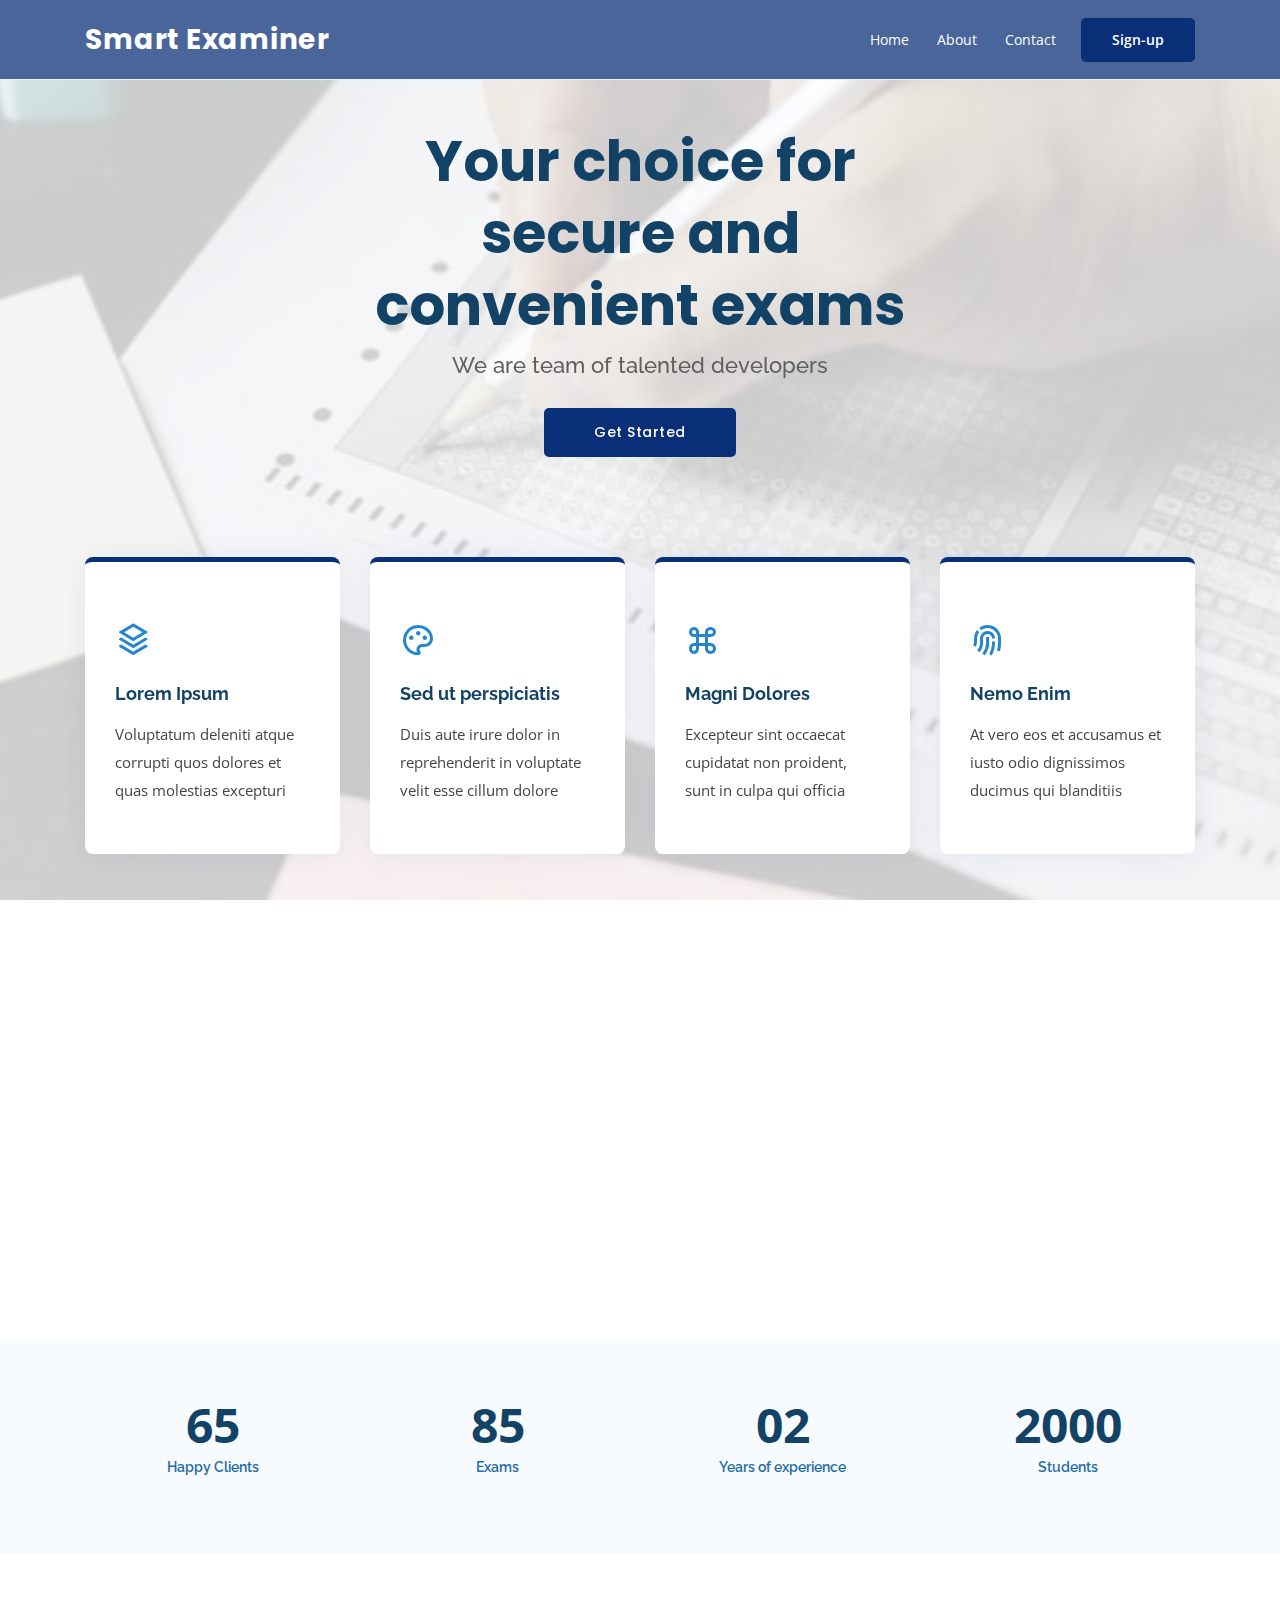
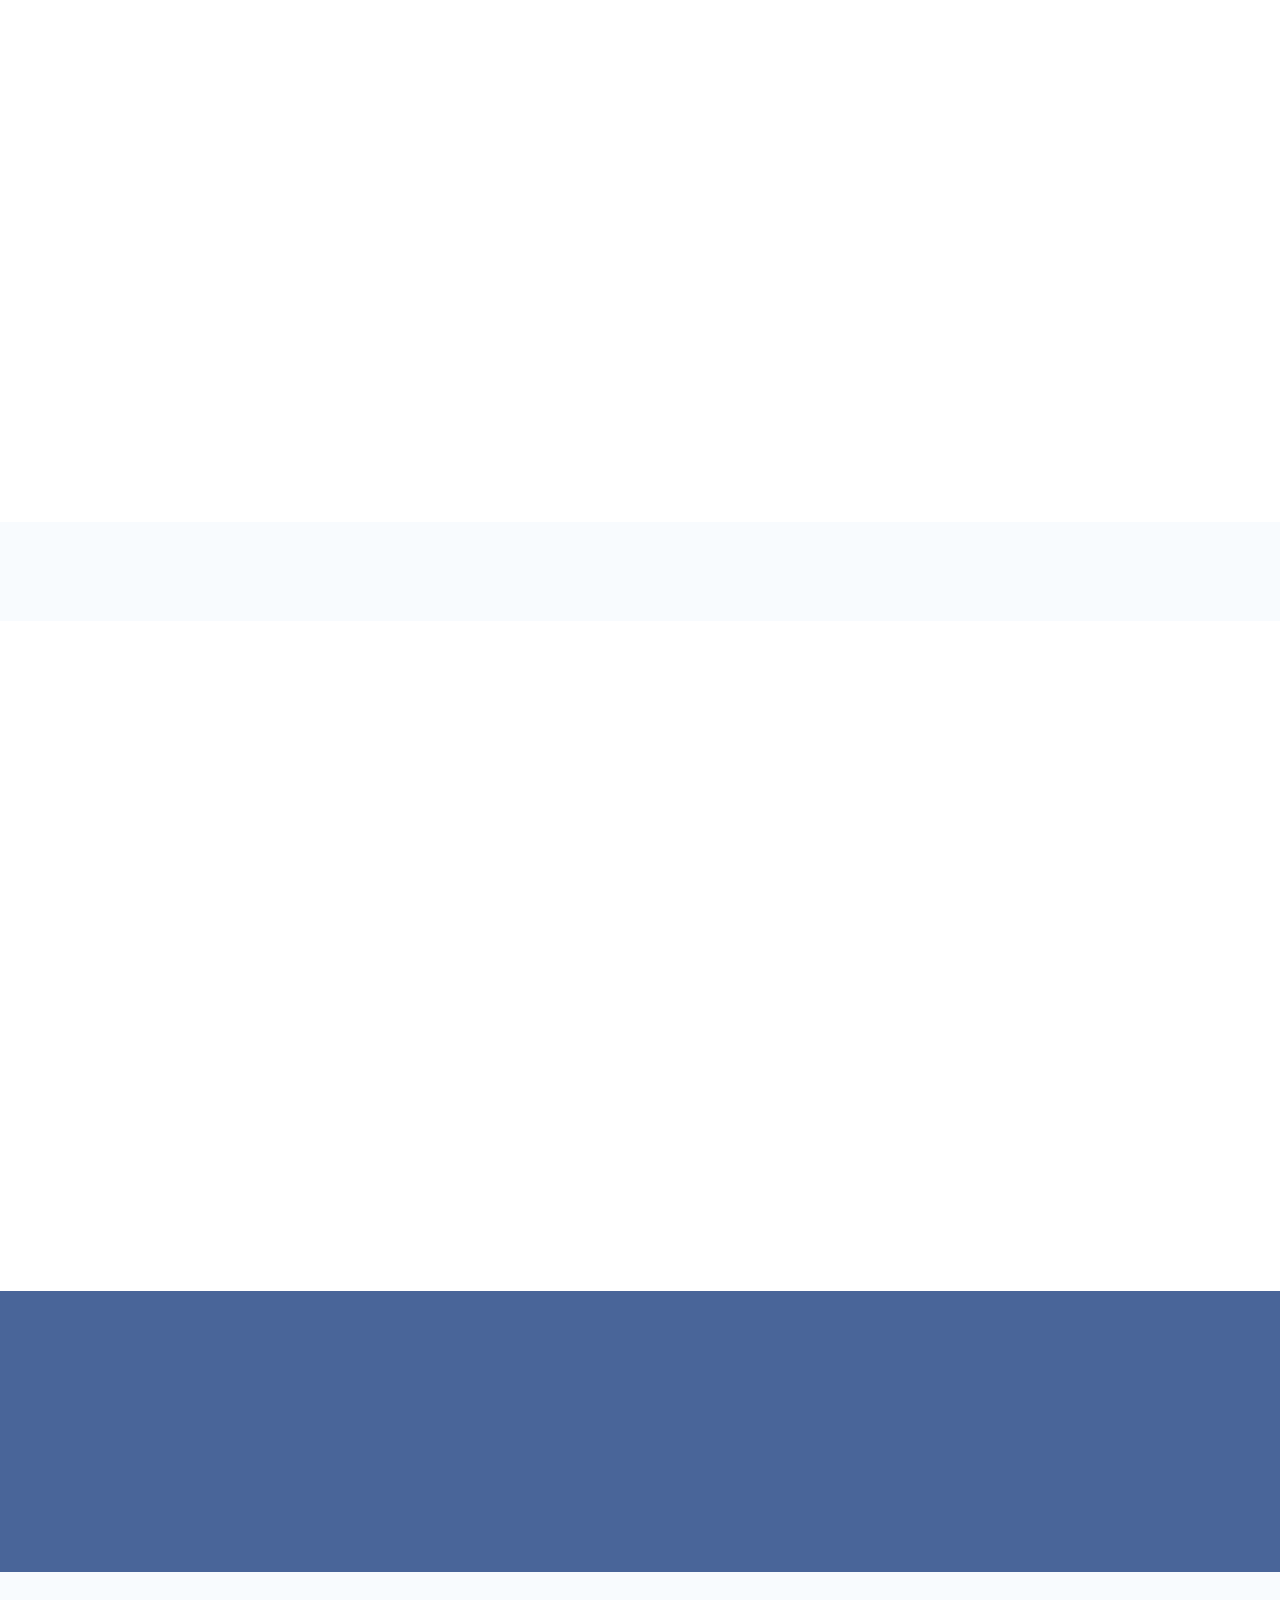
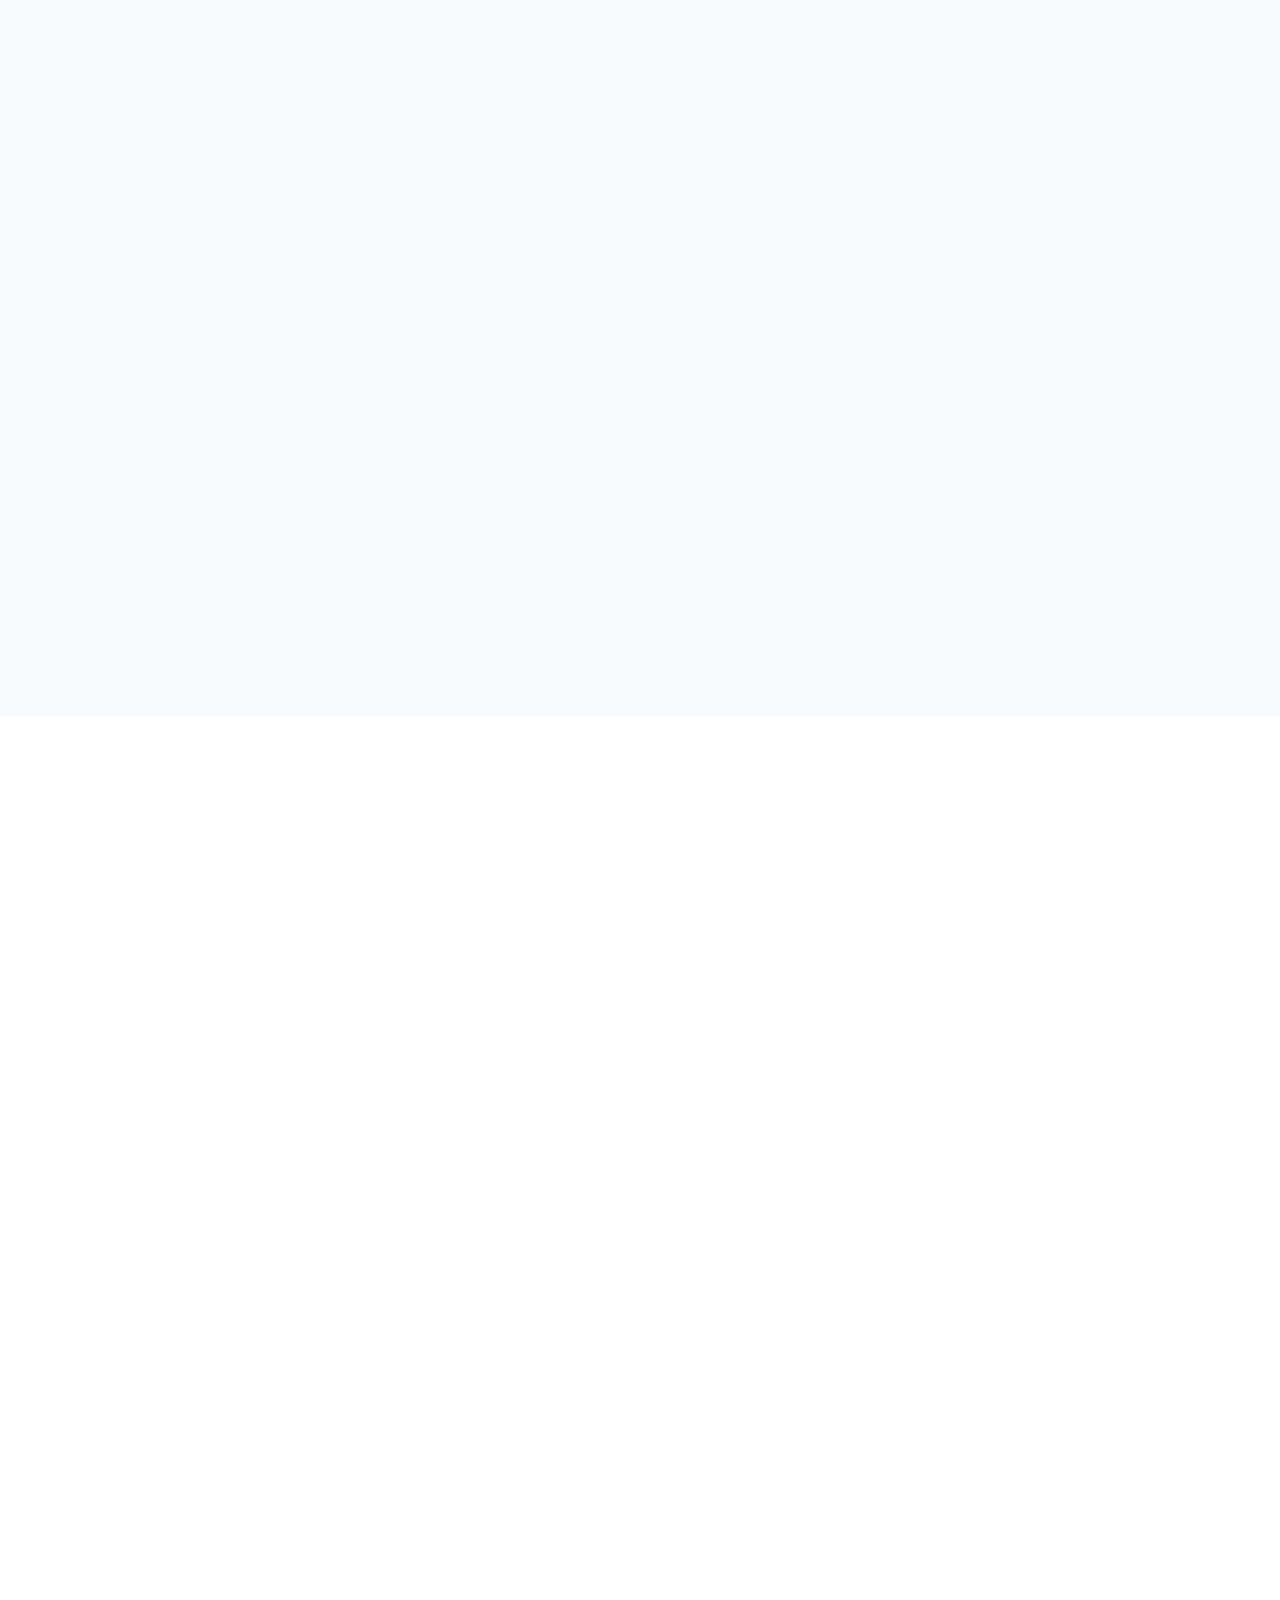
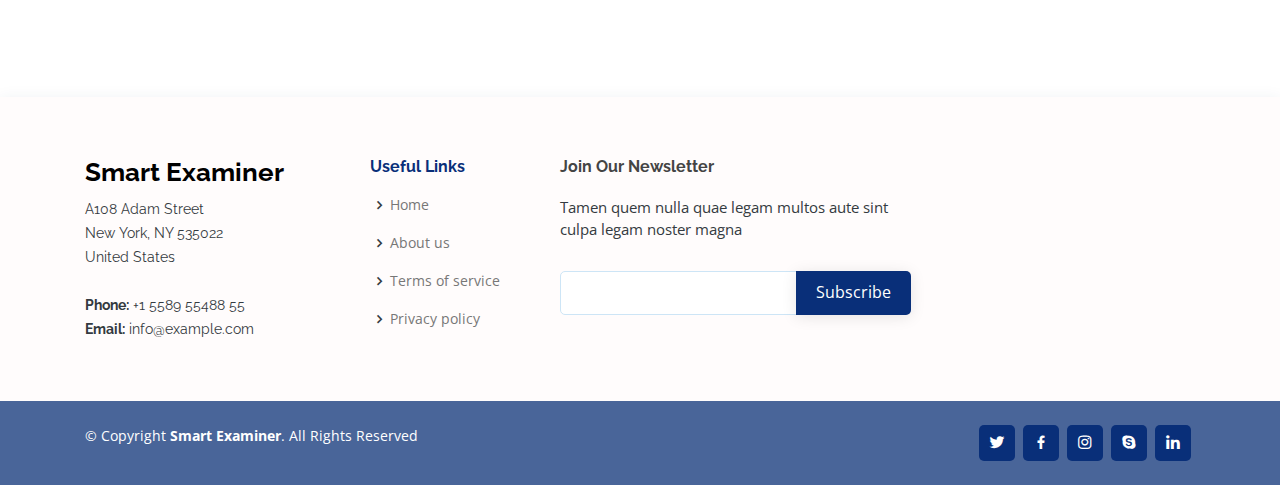
<file: index.html>
<!DOCTYPE html>
<html lang="en">

<head>
    <meta charset="utf-8">
    <meta content="width=device-width, initial-scale=1.0" name="viewport">

    <title class=""> Smart Examiner </title>
    <meta content="" name="description">
    <meta content="" name="keywords">

    <!-- Favicons -->
    <link href="assets/img/favicon.png" rel="icon">
    <link href="assets/img/apple-touch-icon.png" rel="apple-touch-icon">

    <!-- Google Fonts -->
    <link href="https://fonts.googleapis.com/css?family=Open+Sans:300,300i,400,400i,600,600i,700,700i|Raleway:300,300i,400,400i,500,500i,600,600i,700,700i|Poppins:300,300i,400,400i,500,500i,600,600i,700,700i" rel="stylesheet">

    <!-- Vendor CSS Files -->
    <link href="assets/vendor/bootstrap/css/bootstrap.min.css" rel="stylesheet">
    <link href="assets/vendor/icofont/icofont.min.css" rel="stylesheet">
    <link href="assets/vendor/boxicons/css/boxicons.min.css" rel="stylesheet">
    <link href="assets/vendor/remixicon/remixicon.css" rel="stylesheet">
    <link href="assets/vendor/venobox/venobox.css" rel="stylesheet">
    <link href="assets/vendor/owl.carousel/assets/owl.carousel.min.css" rel="stylesheet">
    <link href="assets/vendor/aos/aos.css" rel="stylesheet">

    <!-- Template Main CSS File -->
    <link href="assets/css/style.css" rel="stylesheet">

    <!-- =======================================================
  * Template Name: OnePage - v2.2.2
  * Template URL: https://bootstrapmade.com/onepage-multipurpose-bootstrap-template/
  * Author: BootstrapMade.com
  * License: https://bootstrapmade.com/license/
  ======================================================== -->
</head>

<body>

    <!-- ======= Header ======= -->
    <header id="header" class="fixed-top">
        <div class="container d-flex align-items-center">

            <h1 class="logo mr-auto font-weight-bold"><a style="color: #fff;" href="index.html">Smart Examiner</a></h1>
            <!-- Uncomment below if you prefer to use an image logo -->
            <!-- <a href="index.html" class="logo mr-auto"><img src="assets/img/logo.png" alt="" class="img-fluid"></a>-->

            <nav class="nav-menu d-none d-lg-block">
                <ul>
                    <li class="active"><a class="text-white" href="index.html">Home</a></li>
                    <li><a class="text-white" href="#about">About</a></li>

                    <li><a class="text-white" href="#contact">Contact</a></li>

                </ul>
            </nav>
            <!-- .nav-menu -->

            <button class="btn get-started-btn scrollto">Sign-up</button>

        </div>
    </header>
    <!-- End Header -->


    <!-- ======= Hero Section ======= -->
    <section id="hero" class="d-flex align-items-center">
        <div class="container position-relative" data-aos="fade-up" data-aos-delay="100">
            <div class="row justify-content-center">
                <div class="col-xl-7 col-lg-9 text-center">
                    <h1>Your choice for secure and convenient exams</h1>
                    <h2>We are team of talented developers</h2>
                </div>
            </div>
            <div class="text-center">
                <!-- <a href="#about" class="btn-get-started scrollto">Get Started</a> -->
                <a href="#about" class="btn-get-started scrollto">Get Started</a>

            </div>

            <div class="row icon-boxes">
                <div class="col-md-6 col-lg-3 d-flex align-items-stretch mb-5 mb-lg-0" data-aos="zoom-in" data-aos-delay="200">
                    <div class="icon-box" style="border-top: 5px solid #092f79;">
                        <div class="icon"><i class="ri-stack-line"></i></div>
                        <h4 class="title"><a href="">Lorem Ipsum</a></h4>
                        <p class="description">Voluptatum deleniti atque corrupti quos dolores et quas molestias excepturi</p>
                    </div>
                </div>

                <div class="col-md-6 col-lg-3 d-flex align-items-stretch mb-5 mb-lg-0" data-aos="zoom-in" data-aos-delay="300">
                    <div class="icon-box" style="border-top: 5px solid #092f79;">

                        <div class="icon"><i class="ri-palette-line"></i></div>
                        <h4 class="title"><a href="">Sed ut perspiciatis</a></h4>
                        <p class="description">Duis aute irure dolor in reprehenderit in voluptate velit esse cillum dolore</p>
                    </div>
                </div>

                <div class="col-md-6 col-lg-3 d-flex align-items-stretch mb-5 mb-lg-0" data-aos="zoom-in" data-aos-delay="400">
                    <div class="icon-box" style="border-top: 5px solid #092f79;">

                        <div class="icon"><i class="ri-command-line"></i></div>
                        <h4 class="title"><a href="">Magni Dolores</a></h4>
                        <p class="description">Excepteur sint occaecat cupidatat non proident, sunt in culpa qui officia</p>
                    </div>
                </div>

                <div class="col-md-6 col-lg-3 d-flex align-items-stretch mb-5 mb-lg-0" data-aos="zoom-in" data-aos-delay="500">
                    <div class="icon-box" style="border-top: 5px solid #092f79;">

                        <div class="icon"><i class="ri-fingerprint-line"></i></div>
                        <h4 class="title"><a href="">Nemo Enim</a></h4>
                        <p class="description">At vero eos et accusamus et iusto odio dignissimos ducimus qui blanditiis</p>
                    </div>
                </div>

            </div>
        </div>
    </section>
    <!-- End Hero -->


    <!-- Slider Start  -->
    <!-- <div id="carouselExampleControls" class="carousel slide" data-ride="carousel">
        <div class="carousel-inner">
            <div class="carousel-item active">
                <img class="d-block w-100" style="height: 40vh;" src="assets/img/exam2.jpg" alt="First slide">
            </div>
            <div class="carousel-item">
                <img class="d-block w-100" src="assets/img/exam3.jpg" alt="Second slide">
            </div>
            <div class="carousel-item">
                <img class="d-block w-100" src="assets/img/exam04.jpg" alt="Third slide">
            </div>
        </div>
        <a class="carousel-control-prev" href="#carouselExampleControls" role="button" data-slide="prev">
            <span class="carousel-control-prev-icon" aria-hidden="true"></span>
            <span class="sr-only">Previous</span>
        </a>
        <a class="carousel-control-next" href="#carouselExampleControls" role="button" data-slide="next">
            <span class="carousel-control-next-icon" aria-hidden="true"></span>
            <span class="sr-only">Next</span>
        </a>
    </div> -->
    <!-- Slider Close -->

    <main id="main">

        <!-- ======= About Section ======= -->
        <section id="about" class="about">
            <div class="container" data-aos="fade-up">

                <div class="section-title">
                    <h2>About Us</h2>
                    <p>Magnam dolores commodi suscipit. Necessitatibus eius consequatur ex aliquid fuga eum quidem. </p>
                </div>

                <div class="row content">
                    <div class="col-lg-6">
                        <p>
                            Lorem ipsum dolor sit amet, consectetur adipiscing elit, sed do eiusmod tempor incididunt ut labore et dolore magna aliqua.
                        </p>
                        <ul>
                            <li><i class="ri-check-double-line"></i> Ullamco laboris nisi ut aliquip ex ea commodo consequat</li>
                            <li><i class="ri-check-double-line"></i> Duis aute irure dolor in reprehenderit in voluptate velit</li>
                            <li><i class="ri-check-double-line"></i> Ullamco laboris nisi ut aliquip ex ea commodo consequat</li>
                        </ul>
                    </div>
                    <div class="col-lg-6 pt-4 pt-lg-0">
                        <p>
                            Ullamco laboris nisi ut aliquip ex ea commodo consequat. Duis aute irure dolor in reprehenderit in voluptate velit esse cillum dolore eu fugiat nulla pariatur. Excepteur sint occaecat cupidatat non proident, sunt in culpa qui officia deserunt mollit anim
                            id est laborum.
                        </p>
                        <a href="#" class="btn-learn-more">Learn More</a>
                    </div>
                </div>

            </div>
        </section>
        <!-- End About Section -->

        <!-- ======= Counts Section ======= -->
        <section id="counts" class="counts section-bg">
            <div class="container">

                <div class="row justify-content-end">

                    <div class="col-lg-3 col-md-5 col-6 d-md-flex align-items-md-stretch">
                        <div class="count-box">
                            <span data-toggle="counter-up">65</span>
                            <p>Happy Clients</p>
                        </div>
                    </div>

                    <div class="col-lg-3 col-md-5 col-6 d-md-flex align-items-md-stretch">
                        <div class="count-box">
                            <span data-toggle="counter-up">85</span>
                            <p>Exams</p>
                        </div>
                    </div>

                    <div class="col-lg-3 col-md-5 col-6 d-md-flex align-items-md-stretch">
                        <div class="count-box">
                            <span data-toggle="counter-up">02</span>
                            <p>Years of experience</p>
                        </div>
                    </div>

                    <div class="col-lg-3 col-md-5 col-6 d-md-flex align-items-md-stretch">
                        <div class="count-box">
                            <span data-toggle="counter-up">2000</span>
                            <p>Students</p>
                        </div>
                    </div>

                </div>

            </div>
        </section>
        <!-- End Counts Section -->

        <!-- ======= About Video Section ======= -->
        <section id="about-video" class="about-video">
            <div class="container" data-aos="fade-up">

                <div class="row">

                    <div class="col-lg-6 video-box align-self-baseline" data-aos="fade-right" data-aos-delay="100">
                        <img src="assets/img/about-video.jpg" class="img-fluid" alt="">
                        <a href="https://www.youtube.com/watch?v=jDDaplaOz7Q" class="venobox play-btn mb-4" data-vbtype="video" data-autoplay="true"></a>
                    </div>

                    <div class="col-lg-6 pt-3 pt-lg-0 content" data-aos="fade-left" data-aos-delay="100">
                        <h3>Voluptatem dignissimos provident quasi corporis voluptates sit assumenda.</h3>
                        <p class="font-italic">
                            Lorem ipsum dolor sit amet, consectetur adipiscing elit, sed do eiusmod tempor incididunt ut labore et dolore magna aliqua.
                        </p>
                        <ul>
                            <li><i class="bx bx-check-double"></i> Ullamco laboris nisi ut aliquip ex ea commodo consequat.</li>
                            <li><i class="bx bx-check-double"></i> Duis aute irure dolor in reprehenderit in voluptate velit.</li>
                            <li><i class="bx bx-check-double"></i> Voluptate repellendus pariatur reprehenderit corporis sint.</li>
                            <li><i class="bx bx-check-double"></i> Ullamco laboris nisi ut aliquip ex ea commodo consequat. Duis aute irure dolor in reprehenderit in voluptate trideta storacalaperda mastiro dolore eu fugiat nulla pariatur.</li>
                        </ul>
                        <p>
                            Ullamco laboris nisi ut aliquip ex ea commodo consequat. Duis aute irure dolor in reprehenderit in voluptate velit esse cillum dolore eu fugiat nulla pariatur. Excepteur sint occaecat cupidatat non proident, sunt in culpa qui officia deserunt mollit anim
                            id est laborum
                        </p>
                    </div>

                </div>

            </div>
        </section>
        <!-- End About Video Section -->

        <!-- ======= Clients Section ======= -->
        <section id="clients" class="clients section-bg">
            <div class="container">

                <div class="row">

                    <div class="col-lg-2 col-md-4 col-6 d-flex align-items-center justify-content-center" data-aos="zoom-in">
                        <img src="assets/img/clients/client-1.png" class="img-fluid" alt="">
                    </div>

                    <div class="col-lg-2 col-md-4 col-6 d-flex align-items-center justify-content-center" data-aos="zoom-in">
                        <img src="assets/img/clients/client-2.png" class="img-fluid" alt="">
                    </div>

                    <div class="col-lg-2 col-md-4 col-6 d-flex align-items-center justify-content-center" data-aos="zoom-in">
                        <img src="assets/img/clients/client-3.png" class="img-fluid" alt="">
                    </div>

                    <div class="col-lg-2 col-md-4 col-6 d-flex align-items-center justify-content-center" data-aos="zoom-in">
                        <img src="assets/img/clients/client-4.png" class="img-fluid" alt="">
                    </div>

                    <div class="col-lg-2 col-md-4 col-6 d-flex align-items-center justify-content-center" data-aos="zoom-in">
                        <img src="assets/img/clients/client-5.png" class="img-fluid" alt="">
                    </div>

                    <div class="col-lg-2 col-md-4 col-6 d-flex align-items-center justify-content-center" data-aos="zoom-in">
                        <img src="assets/img/clients/client-6.png" class="img-fluid" alt="">
                    </div>

                </div>

            </div>
        </section>
        <!-- End Clients Section -->

        <!-- ======= Testimonials Section ======= -->
        <section id="testimonials" class="testimonials">
            <div class="container" data-aos="fade-up">

                <div class="section-title">
                    <h2>Testimonials</h2>
                    <p>Magnam dolores commodi suscipit. Necessitatibus eius consequatur ex aliquid fuga eum quidem. Sit sint consectetur velit. Quisquam quos quisquam cupiditate. Et nemo qui impedit suscipit alias ea. Quia fugiat sit in iste officiis commodi
                        quidem hic quas.</p>
                </div>

                <div class="owl-carousel testimonials-carousel">

                    <div class="testimonial-item">
                        <p>
                            <i class="bx bxs-quote-alt-left quote-icon-left"></i> Proin iaculis purus consequat sem cure digni ssim donec porttitora entum suscipit rhoncus. Accusantium quam, ultricies eget id, aliquam eget nibh et. Maecen aliquam, risus
                            at semper.
                            <i class="bx bxs-quote-alt-right quote-icon-right"></i>
                        </p>
                        <img src="assets/img/testimonials/testimonials-1.jpg" class="testimonial-img" alt="">
                        <h3>Saul Goodman</h3>
                        <h4>Ceo &amp; Founder</h4>
                    </div>

                    <div class="testimonial-item">
                        <p>
                            <i class="bx bxs-quote-alt-left quote-icon-left"></i> Export tempor illum tamen malis malis eram quae irure esse labore quem cillum quid cillum eram malis quorum velit fore eram velit sunt aliqua noster fugiat irure amet legam
                            anim culpa.
                            <i class="bx bxs-quote-alt-right quote-icon-right"></i>
                        </p>
                        <img src="assets/img/testimonials/testimonials-2.jpg" class="testimonial-img" alt="">
                        <h3>Sara Wilsson</h3>
                        <h4>Designer</h4>
                    </div>

                    <div class="testimonial-item">
                        <p>
                            <i class="bx bxs-quote-alt-left quote-icon-left"></i> Enim nisi quem export duis labore cillum quae magna enim sint quorum nulla quem veniam duis minim tempor labore quem eram duis noster aute amet eram fore quis sint minim.
                            <i class="bx bxs-quote-alt-right quote-icon-right"></i>
                        </p>
                        <img src="assets/img/testimonials/testimonials-3.jpg" class="testimonial-img" alt="">
                        <h3>Jena Karlis</h3>
                        <h4>Store Owner</h4>
                    </div>

                    <div class="testimonial-item">
                        <p>
                            <i class="bx bxs-quote-alt-left quote-icon-left"></i> Fugiat enim eram quae cillum dolore dolor amet nulla culpa multos export minim fugiat minim velit minim dolor enim duis veniam ipsum anim magna sunt elit fore quem dolore
                            labore illum veniam.
                            <i class="bx bxs-quote-alt-right quote-icon-right"></i>
                        </p>
                        <img src="assets/img/testimonials/testimonials-4.jpg" class="testimonial-img" alt="">
                        <h3>Matt Brandon</h3>
                        <h4>Freelancer</h4>
                    </div>

                    <div class="testimonial-item">
                        <p>
                            <i class="bx bxs-quote-alt-left quote-icon-left"></i> Quis quorum aliqua sint quem legam fore sunt eram irure aliqua veniam tempor noster veniam enim culpa labore duis sunt culpa nulla illum cillum fugiat legam esse veniam
                            culpa fore nisi cillum quid.
                            <i class="bx bxs-quote-alt-right quote-icon-right"></i>
                        </p>
                        <img src="assets/img/testimonials/testimonials-5.jpg" class="testimonial-img" alt="">
                        <h3>John Larson</h3>
                        <h4>Entrepreneur</h4>
                    </div>

                </div>

            </div>
        </section>
        <!-- End Testimonials Section -->


        <!-- ======= Cta Section ======= -->
        <section id="cta" class="cta">
            <div class="container" data-aos="zoom-in">
                <div class="text-center">
                    <h3>Call To Action</h3>
                    <p> Duis aute irure dolor in reprehenderit in voluptate velit esse cillum dolore eu fugiat nulla pariatur. Excepteur sint occaecat cupidatat non proident, sunt in culpa qui officia deserunt mollit anim id est laborum.</p>
                    <a class="cta-btn" href="#">Call To Action</a>
                </div>
            </div>
        </section>
        <!-- End Cta Section -->


        <!-- ======= Frequently Asked Questions Section ======= -->
        <section id="faq" class="faq section-bg">
            <div class="container" data-aos="fade-up">

                <div class="section-title">
                    <h2>Frequently Asked Questions</h2>
                    <p>Magnam dolores commodi suscipit. Necessitatibus eius consequatur ex aliquid fuga eum quidem. Sit sint consectetur velit. Quisquam quos quisquam cupiditate. Et nemo qui impedit suscipit alias ea. Quia fugiat sit in iste officiis commodi
                        quidem hic quas.</p>
                </div>

                <div class="faq-list">
                    <ul>
                        <li data-aos="fade-up">
                            <i class="bx bx-help-circle icon-help"></i> <a data-toggle="collapse" class="collapse" href="#faq-list-1">Non consectetur a erat nam at lectus urna duis? <i class="bx bx-chevron-down icon-show"></i><i class="bx bx-chevron-up icon-close"></i></a>
                            <div id="faq-list-1" class="collapse show" data-parent=".faq-list">
                                <p>
                                    Feugiat pretium nibh ipsum consequat. Tempus iaculis urna id volutpat lacus laoreet non curabitur gravida. Venenatis lectus magna fringilla urna porttitor rhoncus dolor purus non.
                                </p>
                            </div>
                        </li>

                        <li data-aos="fade-up" data-aos-delay="100">
                            <i class="bx bx-help-circle icon-help"></i> <a data-toggle="collapse" href="#faq-list-2" class="collapsed">Feugiat scelerisque varius morbi enim nunc? <i class="bx bx-chevron-down icon-show"></i><i class="bx bx-chevron-up icon-close"></i></a>
                            <div id="faq-list-2" class="collapse" data-parent=".faq-list">
                                <p>
                                    Dolor sit amet consectetur adipiscing elit pellentesque habitant morbi. Id interdum velit laoreet id donec ultrices. Fringilla phasellus faucibus scelerisque eleifend donec pretium. Est pellentesque elit ullamcorper dignissim. Mauris ultrices eros in
                                    cursus turpis massa tincidunt dui.
                                </p>
                            </div>
                        </li>

                        <li data-aos="fade-up" data-aos-delay="200">
                            <i class="bx bx-help-circle icon-help"></i> <a data-toggle="collapse" href="#faq-list-3" class="collapsed">Dolor sit amet consectetur adipiscing elit? <i class="bx bx-chevron-down icon-show"></i><i class="bx bx-chevron-up icon-close"></i></a>
                            <div id="faq-list-3" class="collapse" data-parent=".faq-list">
                                <p>
                                    Eleifend mi in nulla posuere sollicitudin aliquam ultrices sagittis orci. Faucibus pulvinar elementum integer enim. Sem nulla pharetra diam sit amet nisl suscipit. Rutrum tellus pellentesque eu tincidunt. Lectus urna duis convallis convallis tellus. Urna
                                    molestie at elementum eu facilisis sed odio morbi quis
                                </p>
                            </div>
                        </li>

                        <li data-aos="fade-up" data-aos-delay="300">
                            <i class="bx bx-help-circle icon-help"></i> <a data-toggle="collapse" href="#faq-list-4" class="collapsed">Tempus quam pellentesque nec nam aliquam sem et tortor consequat? <i class="bx bx-chevron-down icon-show"></i><i class="bx bx-chevron-up icon-close"></i></a>
                            <div id="faq-list-4" class="collapse" data-parent=".faq-list">
                                <p>
                                    Molestie a iaculis at erat pellentesque adipiscing commodo. Dignissim suspendisse in est ante in. Nunc vel risus commodo viverra maecenas accumsan. Sit amet nisl suscipit adipiscing bibendum est. Purus gravida quis blandit turpis cursus in.
                                </p>
                            </div>
                        </li>

                        <li data-aos="fade-up" data-aos-delay="400">
                            <i class="bx bx-help-circle icon-help"></i> <a data-toggle="collapse" href="#faq-list-5" class="collapsed">Tortor vitae purus faucibus ornare. Varius vel pharetra vel turpis nunc eget lorem dolor? <i class="bx bx-chevron-down icon-show"></i><i class="bx bx-chevron-up icon-close"></i></a>
                            <div id="faq-list-5" class="collapse" data-parent=".faq-list">
                                <p>
                                    Laoreet sit amet cursus sit amet dictum sit amet justo. Mauris vitae ultricies leo integer malesuada nunc vel. Tincidunt eget nullam non nisi est sit amet. Turpis nunc eget lorem dolor sed. Ut venenatis tellus in metus vulputate eu scelerisque.
                                </p>
                            </div>
                        </li>

                    </ul>
                </div>

            </div>
        </section>
        <!-- End Frequently Asked Questions Section -->

        <!-- ======= Contact Section ======= -->
        <section id="contact" class="contact">
            <div class="container" data-aos="fade-up">

                <div class="section-title">
                    <h2>Contact</h2>
                    <p>Magnam dolores commodi suscipit. Necessitatibus eius consequatur ex aliquid fuga eum quidem. Sit sint consectetur velit. Quisquam quos quisquam cupiditate. Et nemo qui impedit suscipit alias ea. Quia fugiat sit in iste officiis commodi
                        quidem hic quas.</p>
                </div>

                <div>
                    <iframe style="border:0; width: 100%; height: 270px;" src="https://www.google.com/maps/embed?pb=!1m14!1m8!1m3!1d12097.433213460943!2d-74.0062269!3d40.7101282!3m2!1i1024!2i768!4f13.1!3m3!1m2!1s0x0%3A0xb89d1fe6bc499443!2sDowntown+Conference+Center!5e0!3m2!1smk!2sbg!4v1539943755621"
                        frameborder="0" allowfullscreen></iframe>
                </div>

                <div class="row mt-5">

                    <div class="col-lg-4">
                        <div class="info">
                            <div class="address">
                                <i style="color: #092f79;" class="icofont-google-map"></i>
                                <h4>Location:</h4>
                                <p>A108 Adam Street, New York, NY 535022</p>
                            </div>

                            <div class="email">
                                <i style="color: #092f79;" class="icofont-envelope"></i>
                                <h4>Email:</h4>
                                <p>info@example.com</p>
                            </div>

                            <div class="phone">
                                <i style="color: #092f79;" class="icofont-phone"></i>
                                <h4>Call:</h4>
                                <p>+1 5589 55488 55s</p>
                            </div>

                        </div>

                    </div>

                    <div class="col-lg-8 mt-5 mt-lg-0">

                        <form action="forms/contact.php" method="post" role="form" class="php-email-form">
                            <div class="form-row">
                                <div class="col-md-6 form-group">
                                    <input type="text" name="name" class="form-control" id="name" placeholder="Your Name" data-rule="minlen:4" data-msg="Please enter at least 4 chars" />
                                    <div class="validate"></div>
                                </div>
                                <div class="col-md-6 form-group">
                                    <input type="email" class="form-control" name="email" id="email" placeholder="Your Email" data-rule="email" data-msg="Please enter a valid email" />
                                    <div class="validate"></div>
                                </div>
                            </div>
                            <div class="form-group">
                                <input type="text" class="form-control" name="subject" id="subject" placeholder="Subject" data-rule="minlen:4" data-msg="Please enter at least 8 chars of subject" />
                                <div class="validate"></div>
                            </div>
                            <div class="form-group">
                                <textarea class="form-control" name="message" rows="5" data-rule="required" data-msg="Please write something for us" placeholder="Message"></textarea>
                                <div class="validate"></div>
                            </div>
                            <div class="mb-3">
                                <div class="loading">Loading</div>
                                <div class="error-message"></div>
                                <div class="sent-message">Your message has been sent. Thank you!</div>
                            </div>
                            <!-- <div class="text-center"><button type="submit">Send Message</button></div> -->
                            <a href="#about" class="btn-sendMessage">Send Message</a>

                        </form>

                    </div>

                </div>

            </div>
        </section>
        <!-- End Contact Section -->

    </main>
    <!-- End #main -->

    <!-- ======= Footer ======= -->
    <footer id="footer">

        <div class="footer-top">
            <div class="container">
                <div class="row">

                    <div class="col-lg-3 col-md-6 footer-contact">
                        <h3 class="font-weight-bold" style="color: black;">Smart Examiner</h3>
                        <p class="text-dark">
                            A108 Adam Street <br> New York, NY 535022<br> United States <br><br>
                            <strong class="text-dark">Phone:</strong> +1 5589 55488 55<br>
                            <strong class="text-dark">Email:</strong> info@example.com<br>
                        </p>
                    </div>

                    <div class="col-lg-2 col-md-6 footer-links">
                        <h4>Useful Links</h4>
                        <ul>
                            <li class="text-dark"><i class="bx bx-chevron-right"></i> <a href="#">Home</a></li>
                            <li class="text-dark"><i class="bx bx-chevron-right"></i> <a href="#">About us</a></li>
                            <li class="text-dark"><i class="bx bx-chevron-right"></i> <a href="#">Terms of service</a></li>
                            <li class="text-dark"><i class="bx bx-chevron-right"></i> <a href="#">Privacy policy</a></li>
                        </ul>
                    </div>

                    <div class="col-lg-4 col-md-6 footer-newsletter">
                        <h4>Join Our Newsletter</h4>
                        <p class="text-dark">Tamen quem nulla quae legam multos aute sint culpa legam noster magna</p>
                        <form action="" method="post">
                            <input type="email" name="email"><input type="submit" value="Subscribe">
                        </form>
                    </div>

                </div>
            </div>
        </div>

        <div class="container d-md-flex py-4">

            <div class="mr-md-auto text-center text-md-left">
                <div class="copyright">
                    &copy; Copyright <strong><span>Smart Examiner</span></strong>. All Rights Reserved
                </div>
                <div class="credits">
                    <!-- All the links in the footer should remain intact. -->
                    <!-- You can delete the links only if you purchased the pro version. -->
                    <!-- Licensing information: https://bootstrapmade.com/license/ -->
                    <!-- Purchase the pro version with working PHP/AJAX contact form: https://bootstrapmade.com/onepage-multipurpose-bootstrap-template/ -->
                    <!-- Designed by <a href="https://bootstrapmade.com/">BootstrapMade</a> -->
                </div>
            </div>
            <div class="social-links text-center text-md-right pt-3 pt-md-0">
                <a href="#" class="twitter"><i class="bx bxl-twitter"></i></a>
                <a href="#" class="facebook"><i class="bx bxl-facebook"></i></a>
                <a href="#" class="instagram"><i class="bx bxl-instagram"></i></a>
                <a href="#" class="google-plus"><i class="bx bxl-skype"></i></a>
                <a href="#" class="linkedin"><i class="bx bxl-linkedin"></i></a>
            </div>
        </div>
    </footer>
    <!-- End Footer -->

    <a href="#" class="back-to-top"><i class="ri-arrow-up-line"></i></a>
    <div id="preloader"></div>

    <!-- Vendor JS Files -->
    <script src="assets/vendor/jquery/jquery.min.js"></script>
    <script src="assets/vendor/bootstrap/js/bootstrap.bundle.min.js"></script>
    <script src="assets/vendor/jquery.easing/jquery.easing.min.js"></script>
    <script src="assets/vendor/php-email-form/validate.js"></script>
    <script src="assets/vendor/waypoints/jquery.waypoints.min.js"></script>
    <script src="assets/vendor/counterup/counterup.min.js"></script>
    <script src="assets/vendor/venobox/venobox.min.js"></script>
    <script src="assets/vendor/owl.carousel/owl.carousel.min.js"></script>
    <script src="assets/vendor/isotope-layout/isotope.pkgd.min.js"></script>
    <script src="assets/vendor/aos/aos.js"></script>

    <!-- Template Main JS File -->
    <script src="assets/js/main.js"></script>

</body>

</html>
</file>
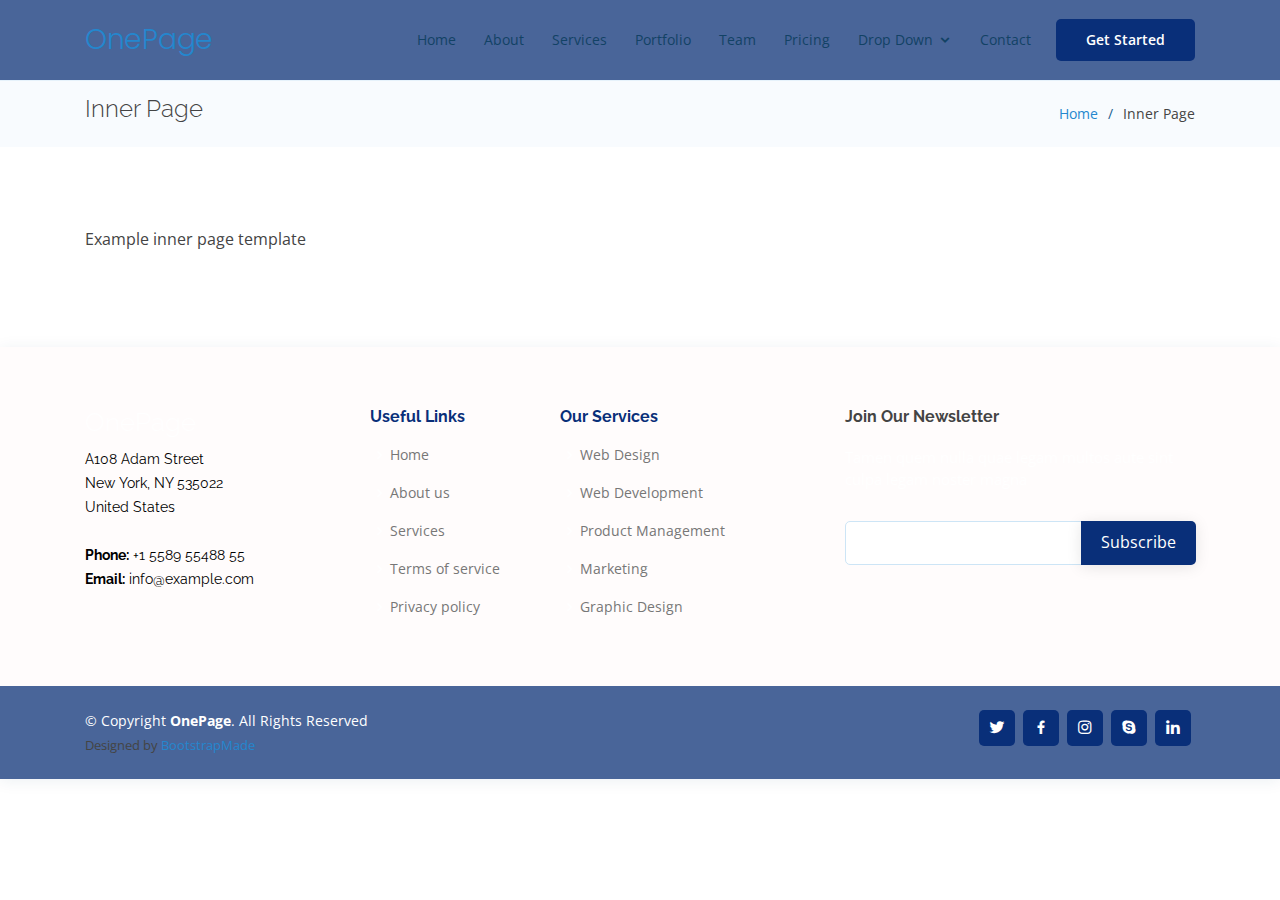
<file: inner-page.html>
<!DOCTYPE html>
<html lang="en">

<head>
  <meta charset="utf-8">
  <meta content="width=device-width, initial-scale=1.0" name="viewport">

  <title>Inner Page - OnePage Bootstrap Template</title>
  <meta content="" name="description">
  <meta content="" name="keywords">

  <!-- Favicons -->
  <link href="assets/img/favicon.png" rel="icon">
  <link href="assets/img/apple-touch-icon.png" rel="apple-touch-icon">

  <!-- Google Fonts -->
  <link href="https://fonts.googleapis.com/css?family=Open+Sans:300,300i,400,400i,600,600i,700,700i|Raleway:300,300i,400,400i,500,500i,600,600i,700,700i|Poppins:300,300i,400,400i,500,500i,600,600i,700,700i" rel="stylesheet">

  <!-- Vendor CSS Files -->
  <link href="assets/vendor/bootstrap/css/bootstrap.min.css" rel="stylesheet">
  <link href="assets/vendor/icofont/icofont.min.css" rel="stylesheet">
  <link href="assets/vendor/boxicons/css/boxicons.min.css" rel="stylesheet">
  <link href="assets/vendor/remixicon/remixicon.css" rel="stylesheet">
  <link href="assets/vendor/venobox/venobox.css" rel="stylesheet">
  <link href="assets/vendor/owl.carousel/assets/owl.carousel.min.css" rel="stylesheet">
  <link href="assets/vendor/aos/aos.css" rel="stylesheet">

  <!-- Template Main CSS File -->
  <link href="assets/css/style.css" rel="stylesheet">

  <!-- =======================================================
  * Template Name: OnePage - v2.2.2
  * Template URL: https://bootstrapmade.com/onepage-multipurpose-bootstrap-template/
  * Author: BootstrapMade.com
  * License: https://bootstrapmade.com/license/
  ======================================================== -->
</head>

<body>

  <!-- ======= Header ======= -->
  <header id="header" class="fixed-top">
    <div class="container d-flex align-items-center">

      <h1 class="logo mr-auto"><a href="index.html">OnePage</a></h1>
      <!-- Uncomment below if you prefer to use an image logo -->
      <!-- <a href="index.html" class="logo mr-auto"><img src="assets/img/logo.png" alt="" class="img-fluid"></a>-->

      <nav class="nav-menu d-none d-lg-block">
        <ul>
          <li><a href="index.html">Home</a></li>
          <li><a href="#about">About</a></li>
          <li><a href="#services">Services</a></li>
          <li><a href="#portfolio">Portfolio</a></li>
          <li><a href="#team">Team</a></li>
          <li><a href="#pricing">Pricing</a></li>
          <li class="drop-down"><a href="">Drop Down</a>
            <ul>
              <li><a href="#">Drop Down 1</a></li>
              <li class="drop-down"><a href="#">Deep Drop Down</a>
                <ul>
                  <li><a href="#">Deep Drop Down 1</a></li>
                  <li><a href="#">Deep Drop Down 2</a></li>
                  <li><a href="#">Deep Drop Down 3</a></li>
                  <li><a href="#">Deep Drop Down 4</a></li>
                  <li><a href="#">Deep Drop Down 5</a></li>
                </ul>
              </li>
              <li><a href="#">Drop Down 2</a></li>
              <li><a href="#">Drop Down 3</a></li>
              <li><a href="#">Drop Down 4</a></li>
            </ul>
          </li>
          <li><a href="#contact">Contact</a></li>

        </ul>
      </nav><!-- .nav-menu -->

      <a href="#about" class="get-started-btn scrollto">Get Started</a>

    </div>
  </header><!-- End Header -->

  <main id="main">

    <!-- ======= Breadcrumbs ======= -->
    <section class="breadcrumbs">
      <div class="container">

        <div class="d-flex justify-content-between align-items-center">
          <h2>Inner Page</h2>
          <ol>
            <li><a href="index.html">Home</a></li>
            <li>Inner Page</li>
          </ol>
        </div>

      </div>
    </section><!-- End Breadcrumbs -->

    <section class="inner-page">
      <div class="container">
        <p>
          Example inner page template
        </p>
      </div>
    </section>

  </main><!-- End #main -->

  <!-- ======= Footer ======= -->
  <footer id="footer">

    <div class="footer-top">
      <div class="container">
        <div class="row">

          <div class="col-lg-3 col-md-6 footer-contact">
            <h3>OnePage</h3>
            <p>
              A108 Adam Street <br>
              New York, NY 535022<br>
              United States <br><br>
              <strong>Phone:</strong> +1 5589 55488 55<br>
              <strong>Email:</strong> info@example.com<br>
            </p>
          </div>

          <div class="col-lg-2 col-md-6 footer-links">
            <h4>Useful Links</h4>
            <ul>
              <li><i class="bx bx-chevron-right"></i> <a href="#">Home</a></li>
              <li><i class="bx bx-chevron-right"></i> <a href="#">About us</a></li>
              <li><i class="bx bx-chevron-right"></i> <a href="#">Services</a></li>
              <li><i class="bx bx-chevron-right"></i> <a href="#">Terms of service</a></li>
              <li><i class="bx bx-chevron-right"></i> <a href="#">Privacy policy</a></li>
            </ul>
          </div>

          <div class="col-lg-3 col-md-6 footer-links">
            <h4>Our Services</h4>
            <ul>
              <li><i class="bx bx-chevron-right"></i> <a href="#">Web Design</a></li>
              <li><i class="bx bx-chevron-right"></i> <a href="#">Web Development</a></li>
              <li><i class="bx bx-chevron-right"></i> <a href="#">Product Management</a></li>
              <li><i class="bx bx-chevron-right"></i> <a href="#">Marketing</a></li>
              <li><i class="bx bx-chevron-right"></i> <a href="#">Graphic Design</a></li>
            </ul>
          </div>

          <div class="col-lg-4 col-md-6 footer-newsletter">
            <h4>Join Our Newsletter</h4>
            <p>Tamen quem nulla quae legam multos aute sint culpa legam noster magna</p>
            <form action="" method="post">
              <input type="email" name="email"><input type="submit" value="Subscribe">
            </form>
          </div>

        </div>
      </div>
    </div>

    <div class="container d-md-flex py-4">

      <div class="mr-md-auto text-center text-md-left">
        <div class="copyright">
          &copy; Copyright <strong><span>OnePage</span></strong>. All Rights Reserved
        </div>
        <div class="credits">
          <!-- All the links in the footer should remain intact. -->
          <!-- You can delete the links only if you purchased the pro version. -->
          <!-- Licensing information: https://bootstrapmade.com/license/ -->
          <!-- Purchase the pro version with working PHP/AJAX contact form: https://bootstrapmade.com/onepage-multipurpose-bootstrap-template/ -->
          Designed by <a href="https://bootstrapmade.com/">BootstrapMade</a>
        </div>
      </div>
      <div class="social-links text-center text-md-right pt-3 pt-md-0">
        <a href="#" class="twitter"><i class="bx bxl-twitter"></i></a>
        <a href="#" class="facebook"><i class="bx bxl-facebook"></i></a>
        <a href="#" class="instagram"><i class="bx bxl-instagram"></i></a>
        <a href="#" class="google-plus"><i class="bx bxl-skype"></i></a>
        <a href="#" class="linkedin"><i class="bx bxl-linkedin"></i></a>
      </div>
    </div>
  </footer><!-- End Footer -->

  <a href="#" class="back-to-top"><i class="ri-arrow-up-line"></i></a>
  <div id="preloader"></div>

  <!-- Vendor JS Files -->
  <script src="assets/vendor/jquery/jquery.min.js"></script>
  <script src="assets/vendor/bootstrap/js/bootstrap.bundle.min.js"></script>
  <script src="assets/vendor/jquery.easing/jquery.easing.min.js"></script>
  <script src="assets/vendor/php-email-form/validate.js"></script>
  <script src="assets/vendor/waypoints/jquery.waypoints.min.js"></script>
  <script src="assets/vendor/counterup/counterup.min.js"></script>
  <script src="assets/vendor/venobox/venobox.min.js"></script>
  <script src="assets/vendor/owl.carousel/owl.carousel.min.js"></script>
  <script src="assets/vendor/isotope-layout/isotope.pkgd.min.js"></script>
  <script src="assets/vendor/aos/aos.js"></script>

  <!-- Template Main JS File -->
  <script src="assets/js/main.js"></script>

</body>

</html>
</file>
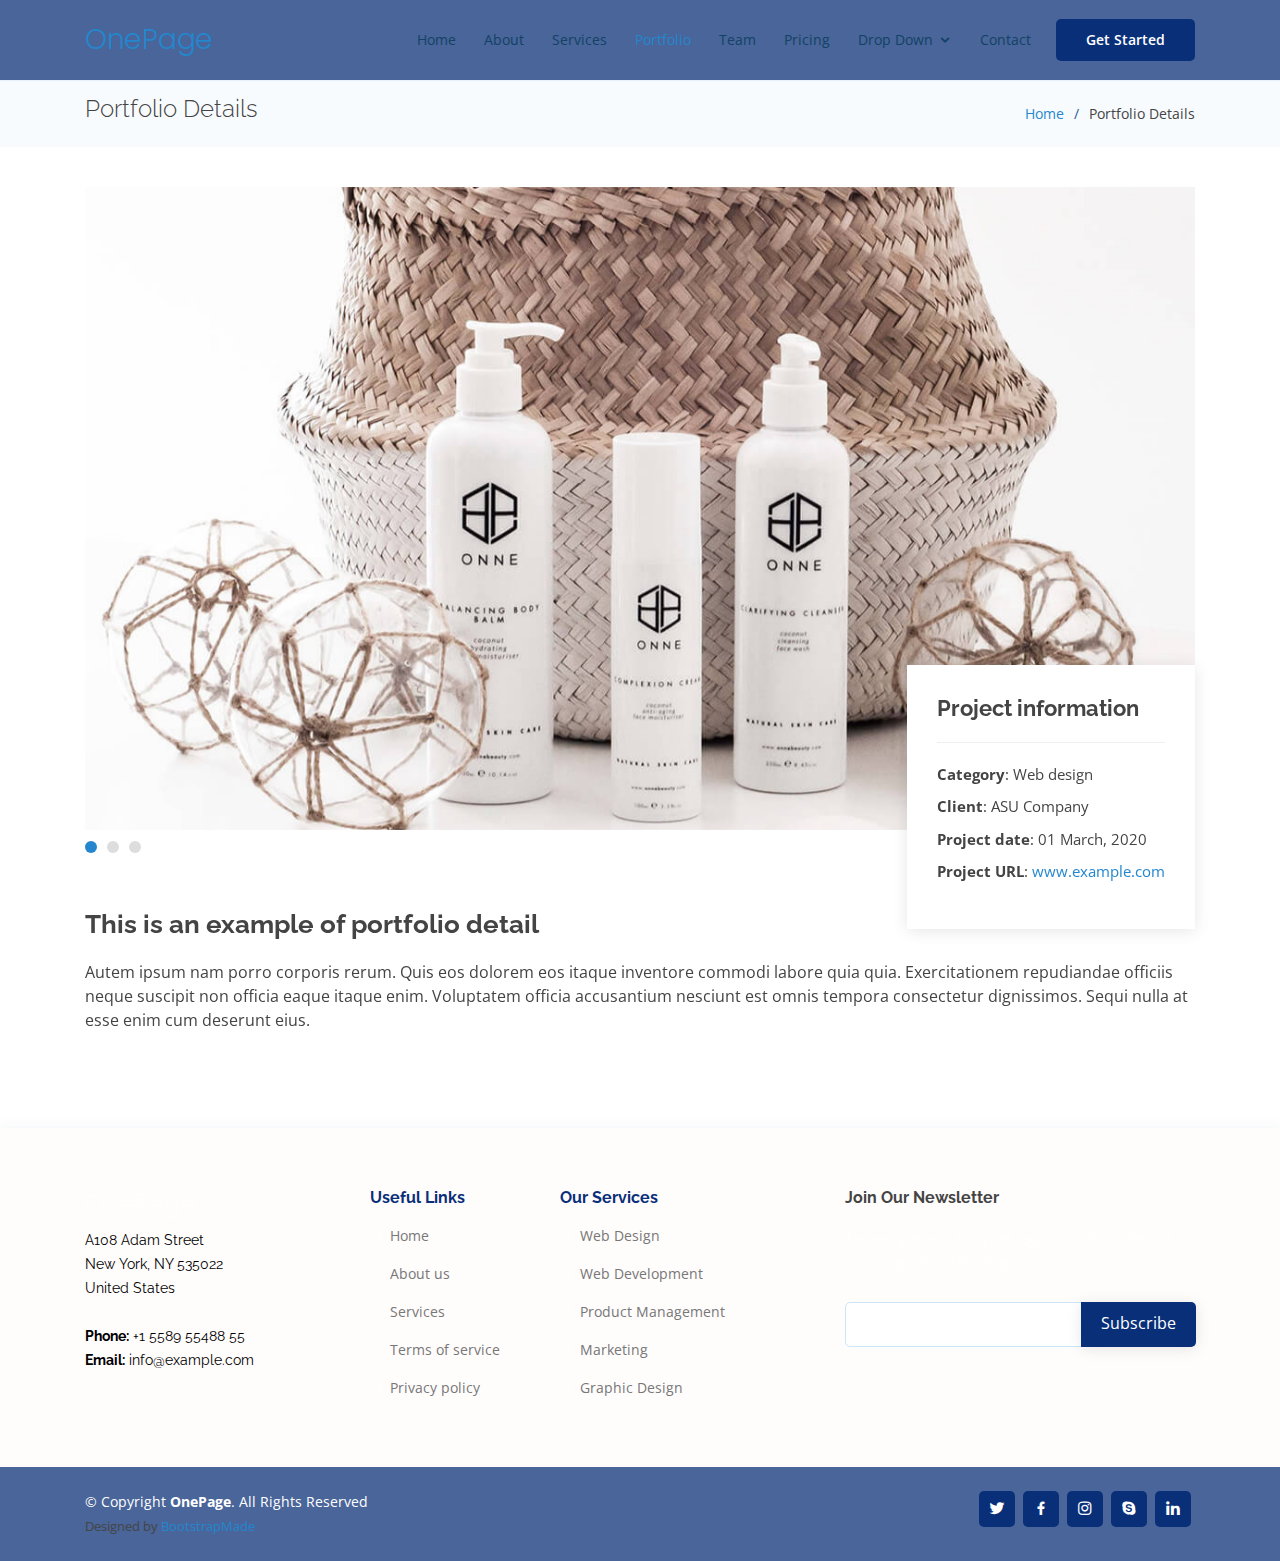
<file: portfolio-details.html>
<!DOCTYPE html>
<html lang="en">

<head>
  <meta charset="utf-8">
  <meta content="width=device-width, initial-scale=1.0" name="viewport">

  <title>Portfolio Details - OnePage Bootstrap Template</title>
  <meta content="" name="description">
  <meta content="" name="keywords">

  <!-- Favicons -->
  <link href="assets/img/favicon.png" rel="icon">
  <link href="assets/img/apple-touch-icon.png" rel="apple-touch-icon">

  <!-- Google Fonts -->
  <link href="https://fonts.googleapis.com/css?family=Open+Sans:300,300i,400,400i,600,600i,700,700i|Raleway:300,300i,400,400i,500,500i,600,600i,700,700i|Poppins:300,300i,400,400i,500,500i,600,600i,700,700i" rel="stylesheet">

  <!-- Vendor CSS Files -->
  <link href="assets/vendor/bootstrap/css/bootstrap.min.css" rel="stylesheet">
  <link href="assets/vendor/icofont/icofont.min.css" rel="stylesheet">
  <link href="assets/vendor/boxicons/css/boxicons.min.css" rel="stylesheet">
  <link href="assets/vendor/remixicon/remixicon.css" rel="stylesheet">
  <link href="assets/vendor/venobox/venobox.css" rel="stylesheet">
  <link href="assets/vendor/owl.carousel/assets/owl.carousel.min.css" rel="stylesheet">
  <link href="assets/vendor/aos/aos.css" rel="stylesheet">

  <!-- Template Main CSS File -->
  <link href="assets/css/style.css" rel="stylesheet">

  <!-- =======================================================
  * Template Name: OnePage - v2.2.2
  * Template URL: https://bootstrapmade.com/onepage-multipurpose-bootstrap-template/
  * Author: BootstrapMade.com
  * License: https://bootstrapmade.com/license/
  ======================================================== -->
</head>

<body>

  <!-- ======= Header ======= -->
  <header id="header" class="fixed-top">
    <div class="container d-flex align-items-center">

      <h1 class="logo mr-auto"><a href="index.html">OnePage</a></h1>
      <!-- Uncomment below if you prefer to use an image logo -->
      <!-- <a href="index.html" class="logo mr-auto"><img src="assets/img/logo.png" alt="" class="img-fluid"></a>-->

      <nav class="nav-menu d-none d-lg-block">
        <ul>
          <li><a href="index.html">Home</a></li>
          <li><a href="#about">About</a></li>
          <li><a href="#services">Services</a></li>
          <li class="active"><a href="#portfolio">Portfolio</a></li>
          <li><a href="#team">Team</a></li>
          <li><a href="#pricing">Pricing</a></li>
          <li class="drop-down"><a href="">Drop Down</a>
            <ul>
              <li><a href="#">Drop Down 1</a></li>
              <li class="drop-down"><a href="#">Deep Drop Down</a>
                <ul>
                  <li><a href="#">Deep Drop Down 1</a></li>
                  <li><a href="#">Deep Drop Down 2</a></li>
                  <li><a href="#">Deep Drop Down 3</a></li>
                  <li><a href="#">Deep Drop Down 4</a></li>
                  <li><a href="#">Deep Drop Down 5</a></li>
                </ul>
              </li>
              <li><a href="#">Drop Down 2</a></li>
              <li><a href="#">Drop Down 3</a></li>
              <li><a href="#">Drop Down 4</a></li>
            </ul>
          </li>
          <li><a href="#contact">Contact</a></li>

        </ul>
      </nav><!-- .nav-menu -->

      <a href="#about" class="get-started-btn scrollto">Get Started</a>

    </div>
  </header><!-- End Header -->

  <main id="main">

    <!-- ======= Breadcrumbs ======= -->
    <section id="breadcrumbs" class="breadcrumbs">
      <div class="container">

        <div class="d-flex justify-content-between align-items-center">
          <h2>Portfolio Details</h2>
          <ol>
            <li><a href="index.html">Home</a></li>
            <li>Portfolio Details</li>
          </ol>
        </div>

      </div>
    </section><!-- End Breadcrumbs -->

    <!-- ======= Portfolio Details Section ======= -->
    <section id="portfolio-details" class="portfolio-details">
      <div class="container" data-aos="fade-up">

        <div class="portfolio-details-container">

          <div class="owl-carousel portfolio-details-carousel">
            <img src="assets/img/portfolio/portfolio-details-1.jpg" class="img-fluid" alt="">
            <img src="assets/img/portfolio/portfolio-details-2.jpg" class="img-fluid" alt="">
            <img src="assets/img/portfolio/portfolio-details-3.jpg" class="img-fluid" alt="">
          </div>

          <div class="portfolio-info">
            <h3>Project information</h3>
            <ul>
              <li><strong>Category</strong>: Web design</li>
              <li><strong>Client</strong>: ASU Company</li>
              <li><strong>Project date</strong>: 01 March, 2020</li>
              <li><strong>Project URL</strong>: <a href="#">www.example.com</a></li>
            </ul>
          </div>

        </div>

        <div class="portfolio-description">
          <h2>This is an example of portfolio detail</h2>
          <p>
            Autem ipsum nam porro corporis rerum. Quis eos dolorem eos itaque inventore commodi labore quia quia. Exercitationem repudiandae officiis neque suscipit non officia eaque itaque enim. Voluptatem officia accusantium nesciunt est omnis tempora consectetur dignissimos. Sequi nulla at esse enim cum deserunt eius.
          </p>
        </div>

      </div>
    </section><!-- End Portfolio Details Section -->

  </main><!-- End #main -->

  <!-- ======= Footer ======= -->
  <footer id="footer">

    <div class="footer-top">
      <div class="container">
        <div class="row">

          <div class="col-lg-3 col-md-6 footer-contact">
            <h3>OnePage</h3>
            <p>
              A108 Adam Street <br>
              New York, NY 535022<br>
              United States <br><br>
              <strong>Phone:</strong> +1 5589 55488 55<br>
              <strong>Email:</strong> info@example.com<br>
            </p>
          </div>

          <div class="col-lg-2 col-md-6 footer-links">
            <h4>Useful Links</h4>
            <ul>
              <li><i class="bx bx-chevron-right"></i> <a href="#">Home</a></li>
              <li><i class="bx bx-chevron-right"></i> <a href="#">About us</a></li>
              <li><i class="bx bx-chevron-right"></i> <a href="#">Services</a></li>
              <li><i class="bx bx-chevron-right"></i> <a href="#">Terms of service</a></li>
              <li><i class="bx bx-chevron-right"></i> <a href="#">Privacy policy</a></li>
            </ul>
          </div>

          <div class="col-lg-3 col-md-6 footer-links">
            <h4>Our Services</h4>
            <ul>
              <li><i class="bx bx-chevron-right"></i> <a href="#">Web Design</a></li>
              <li><i class="bx bx-chevron-right"></i> <a href="#">Web Development</a></li>
              <li><i class="bx bx-chevron-right"></i> <a href="#">Product Management</a></li>
              <li><i class="bx bx-chevron-right"></i> <a href="#">Marketing</a></li>
              <li><i class="bx bx-chevron-right"></i> <a href="#">Graphic Design</a></li>
            </ul>
          </div>

          <div class="col-lg-4 col-md-6 footer-newsletter">
            <h4>Join Our Newsletter</h4>
            <p>Tamen quem nulla quae legam multos aute sint culpa legam noster magna</p>
            <form action="" method="post">
              <input type="email" name="email"><input type="submit" value="Subscribe">
            </form>
          </div>

        </div>
      </div>
    </div>

    <div class="container d-md-flex py-4">

      <div class="mr-md-auto text-center text-md-left">
        <div class="copyright">
          &copy; Copyright <strong><span>OnePage</span></strong>. All Rights Reserved
        </div>
        <div class="credits">
          <!-- All the links in the footer should remain intact. -->
          <!-- You can delete the links only if you purchased the pro version. -->
          <!-- Licensing information: https://bootstrapmade.com/license/ -->
          <!-- Purchase the pro version with working PHP/AJAX contact form: https://bootstrapmade.com/onepage-multipurpose-bootstrap-template/ -->
          Designed by <a href="https://bootstrapmade.com/">BootstrapMade</a>
        </div>
      </div>
      <div class="social-links text-center text-md-right pt-3 pt-md-0">
        <a href="#" class="twitter"><i class="bx bxl-twitter"></i></a>
        <a href="#" class="facebook"><i class="bx bxl-facebook"></i></a>
        <a href="#" class="instagram"><i class="bx bxl-instagram"></i></a>
        <a href="#" class="google-plus"><i class="bx bxl-skype"></i></a>
        <a href="#" class="linkedin"><i class="bx bxl-linkedin"></i></a>
      </div>
    </div>
  </footer><!-- End Footer -->

  <a href="#" class="back-to-top"><i class="ri-arrow-up-line"></i></a>
  <div id="preloader"></div>

  <!-- Vendor JS Files -->
  <script src="assets/vendor/jquery/jquery.min.js"></script>
  <script src="assets/vendor/bootstrap/js/bootstrap.bundle.min.js"></script>
  <script src="assets/vendor/jquery.easing/jquery.easing.min.js"></script>
  <script src="assets/vendor/php-email-form/validate.js"></script>
  <script src="assets/vendor/waypoints/jquery.waypoints.min.js"></script>
  <script src="assets/vendor/counterup/counterup.min.js"></script>
  <script src="assets/vendor/venobox/venobox.min.js"></script>
  <script src="assets/vendor/owl.carousel/owl.carousel.min.js"></script>
  <script src="assets/vendor/isotope-layout/isotope.pkgd.min.js"></script>
  <script src="assets/vendor/aos/aos.js"></script>

  <!-- Template Main JS File -->
  <script src="assets/js/main.js"></script>

</body>

</html>
</file>
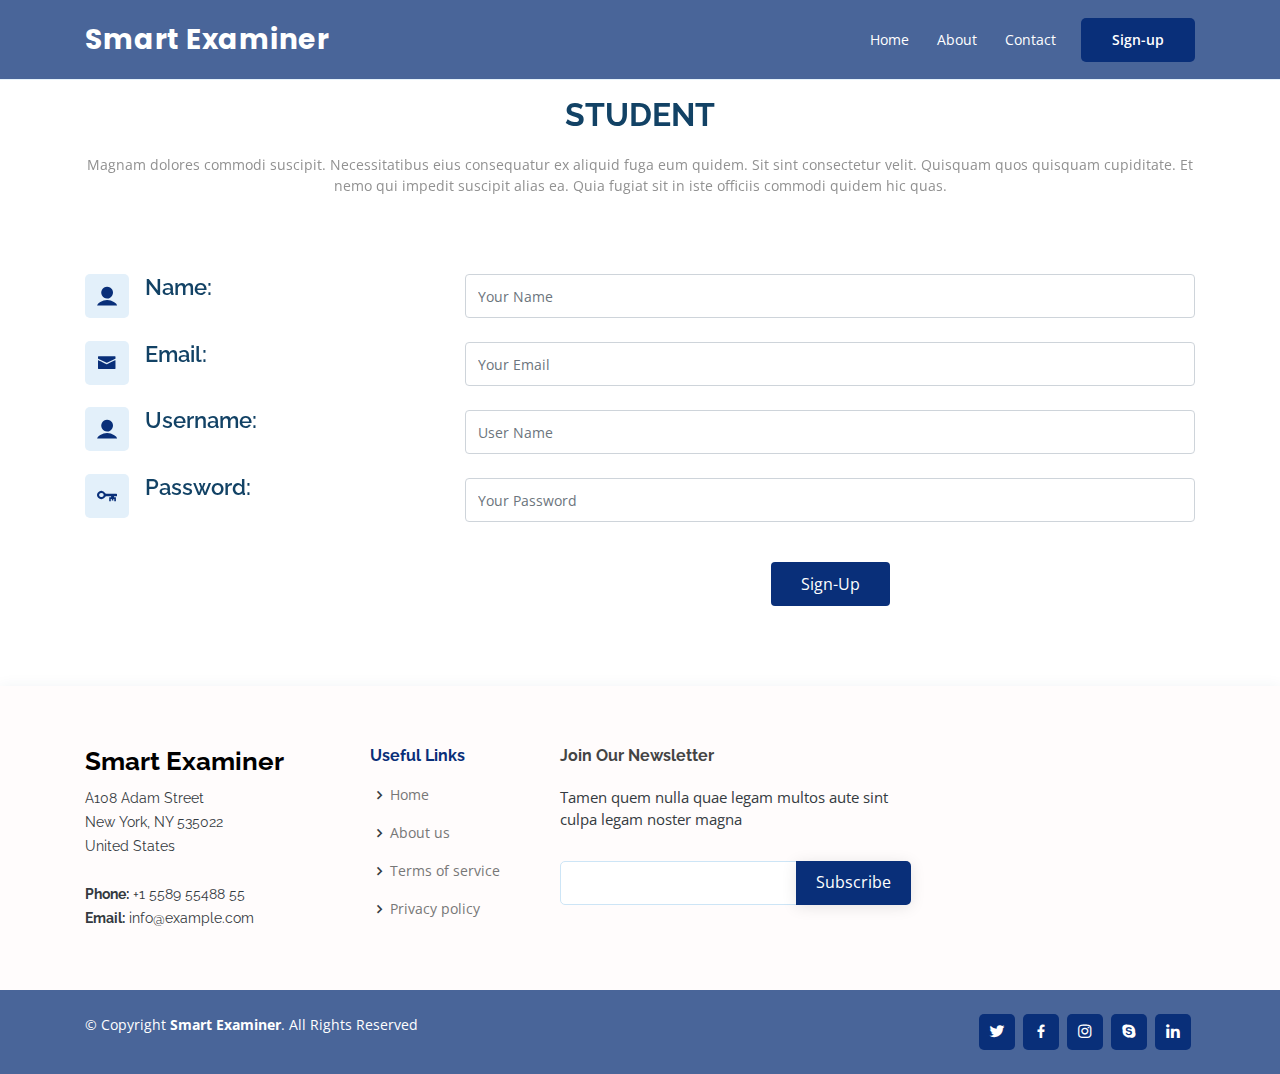
<file: student.html>
<!DOCTYPE html>
<html lang="en">

<head>
    <meta charset="utf-8">
    <meta content="width=device-width, initial-scale=1.0" name="viewport">

    <title class=""> Smart Examiner </title>
    <meta content="" name="description">
    <meta content="" name="keywords">

    <!-- Favicons -->
    <link href="assets/img/favicon.png" rel="icon">
    <link href="assets/img/apple-touch-icon.png" rel="apple-touch-icon">

    <!-- Google Fonts -->
    <link href="https://fonts.googleapis.com/css?family=Open+Sans:300,300i,400,400i,600,600i,700,700i|Raleway:300,300i,400,400i,500,500i,600,600i,700,700i|Poppins:300,300i,400,400i,500,500i,600,600i,700,700i" rel="stylesheet">

    <!-- Vendor CSS Files -->
    <link href="assets/vendor/bootstrap/css/bootstrap.min.css" rel="stylesheet">
    <link href="assets/vendor/icofont/icofont.min.css" rel="stylesheet">
    <link href="assets/vendor/boxicons/css/boxicons.min.css" rel="stylesheet">
    <link href="assets/vendor/remixicon/remixicon.css" rel="stylesheet">
    <link href="assets/vendor/venobox/venobox.css" rel="stylesheet">
    <link href="assets/vendor/owl.carousel/assets/owl.carousel.min.css" rel="stylesheet">
    <link href="assets/vendor/aos/aos.css" rel="stylesheet">

    <!-- Template Main CSS File -->
    <link href="assets/css/style.css" rel="stylesheet">

    <!-- =======================================================
  * Template Name: OnePage - v2.2.2
  * Template URL: https://bootstrapmade.com/onepage-multipurpose-bootstrap-template/
  * Author: BootstrapMade.com
  * License: https://bootstrapmade.com/license/
  ======================================================== -->
</head>

<body>

    <!-- ======= Header ======= -->
    <header id="header" class="fixed-top">
        <div class="container d-flex align-items-center">

            <h1 class="logo mr-auto font-weight-bold"><a style="color: #fff;" href="index.html">Smart Examiner</a></h1>
            <!-- Uncomment below if you prefer to use an image logo -->
            <!-- <a href="index.html" class="logo mr-auto"><img src="assets/img/logo.png" alt="" class="img-fluid"></a>-->

            <nav class="nav-menu d-none d-lg-block">
                <ul>
                    <li class="active"><a class="text-white" href="index.html">Home</a></li>
                    <li><a class="text-white" href="#about">About</a></li>

                    <li><a class="text-white" href="#contact">Contact</a></li>

                </ul>
            </nav>
            <!-- .nav-menu -->

            <button class="btn get-started-btn scrollto">Sign-up</button>


        </div>
    </header>
    <!-- End Header -->

    <main id="main">

        <!-- ======= Contact Section ======= -->
        <section id="contact" class="contact">
            <div class="container" data-aos="fade-up">

                <div class="section-title mt-3">
                    <h2>Student</h2>
                    <p>Magnam dolores commodi suscipit. Necessitatibus eius consequatur ex aliquid fuga eum quidem. Sit sint consectetur velit. Quisquam quos quisquam cupiditate. Et nemo qui impedit suscipit alias ea. Quia fugiat sit in iste officiis commodi
                        quidem hic quas.</p>
                </div>


                <div class="row mt-5">

                    <div class="col-lg-4">
                        <div class="info">
                            <div class="address">
                                <i style="color: #092f79;" class="icofont-ui-user"></i>
                                <h4>Name:</h4>
                                <!-- <p>A108 Adam Street, New York, NY 535022</p> -->
                            </div>

                            <div class="email">
                                <i style="color: #092f79;" class="icofont-envelope"></i>
                                <h4>Email:</h4>
                                <!-- <p>info@example.com</p> -->
                            </div>

                            <div class="phone">
                                <i style="color: #092f79;" class="icofont-ui-user"></i>
                                <h4>Username:</h4>
                                <!-- <p>+1 5589 55488 55s</p> -->
                            </div>


                            <div class="phone">
                                <i style="color: #092f79;" class="icofont-ui-password"></i>
                                <h4>Password:</h4>
                                <!-- <p>+1 5589 55488 55s</p> -->
                            </div>


                        </div>

                    </div>

                    <div class="col-lg-8 mt-5 mt-lg-0">

                        <form action="forms/contact.php" method="post" role="form" class="php-email-form">
                            <div class="form-row">
                                <div class="form-group col-12">
                                    <input type="text" name="name" class="form-control" id="name" placeholder="Your Name" data-rule="minlen:4" data-msg="Please enter at least 4 chars" />
                                    <div class="validate"></div>
                                </div>

                            </div>
                            <div class="form-row">
                                <div class="form-group col-12">

                                    <input type="email" class="form-control" name="email" id="email" placeholder="Your Email" data-rule="email" data-msg="Please enter a valid email" />
                                    <div class="validate"></div>
                                </div>

                            </div>
                            <div class="form-row">

                                <div class="form-group col-12">
                                    <input type="text" name="username" class="form-control" id="username" placeholder="User Name" data-rule="minlen:4" data-msg="Please enter at least 4 chars" />
                                    <div class="validate"></div>

                                </div>
                            </div>
                            <div class="form-row">

                                <div class="form-group col-12">
                                    <input type="password" name="password" class="form-control" id="password" placeholder="Your Password" data-rule="minlen:4" data-msg="Please enter at least 4 chars" />
                                    <div class="validate"></div>

                                </div>
                            </div>



                            <div class="mb-3">
                                <div class="loading">Loading</div>
                                <div class="error-message"></div>
                                <div class="sent-message">Your message has been sent. Thank you!</div>
                            </div>
                            <div class="text-center"><button style="background: #092f79;" class="" type="submit">Sign-Up</button></div>
                            <!-- <button class="btn get-started-btn scrollto">Sign-up</button> -->

                        </form>

                    </div>

                </div>

            </div>
        </section>
        <!-- End Contact Section -->

    </main>
    <!-- End #main -->

    <!-- ======= Footer ======= -->
    <footer id="footer">

        <div class="footer-top">
            <div class="container">
                <div class="row">

                    <div class="col-lg-3 col-md-6 footer-contact">
                        <h3 class="font-weight-bold" style="color: black;">Smart Examiner</h3>
                        <p class="text-dark">
                            A108 Adam Street <br> New York, NY 535022<br> United States <br><br>
                            <strong class="text-dark">Phone:</strong> +1 5589 55488 55<br>
                            <strong class="text-dark">Email:</strong> info@example.com<br>
                        </p>
                    </div>

                    <div class="col-lg-2 col-md-6 footer-links">
                        <h4>Useful Links</h4>
                        <ul>
                            <li class="text-dark"><i class="bx bx-chevron-right"></i> <a href="#">Home</a></li>
                            <li class="text-dark"><i class="bx bx-chevron-right"></i> <a href="#">About us</a></li>
                            <li class="text-dark"><i class="bx bx-chevron-right"></i> <a href="#">Terms of service</a></li>
                            <li class="text-dark"><i class="bx bx-chevron-right"></i> <a href="#">Privacy policy</a></li>
                        </ul>
                    </div>

                    <div class="col-lg-4 col-md-6 footer-newsletter">
                        <h4>Join Our Newsletter</h4>
                        <p class="text-dark">Tamen quem nulla quae legam multos aute sint culpa legam noster magna</p>
                        <form action="" method="post">
                            <input type="email" name="email"><input type="submit" value="Subscribe">
                        </form>
                    </div>

                </div>
            </div>
        </div>

        <div class="container d-md-flex py-4">

            <div class="mr-md-auto text-center text-md-left">
                <div class="copyright">
                    &copy; Copyright <strong><span>Smart Examiner</span></strong>. All Rights Reserved
                </div>
                <div class="credits">
                    <!-- All the links in the footer should remain intact. -->
                    <!-- You can delete the links only if you purchased the pro version. -->
                    <!-- Licensing information: https://bootstrapmade.com/license/ -->
                    <!-- Purchase the pro version with working PHP/AJAX contact form: https://bootstrapmade.com/onepage-multipurpose-bootstrap-template/ -->
                    <!-- Designed by <a href="https://bootstrapmade.com/">BootstrapMade</a> -->
                </div>
            </div>
            <div class="social-links text-center text-md-right pt-3 pt-md-0">
                <a href="#" class="twitter"><i class="bx bxl-twitter"></i></a>
                <a href="#" class="facebook"><i class="bx bxl-facebook"></i></a>
                <a href="#" class="instagram"><i class="bx bxl-instagram"></i></a>
                <a href="#" class="google-plus"><i class="bx bxl-skype"></i></a>
                <a href="#" class="linkedin"><i class="bx bxl-linkedin"></i></a>
            </div>
        </div>
    </footer>
    <!-- End Footer -->

    <a href="#" class="back-to-top"><i class="ri-arrow-up-line"></i></a>
    <div id="preloader"></div>

    <!-- Vendor JS Files -->
    <script src="assets/vendor/jquery/jquery.min.js"></script>
    <script src="assets/vendor/bootstrap/js/bootstrap.bundle.min.js"></script>
    <script src="assets/vendor/jquery.easing/jquery.easing.min.js"></script>
    <script src="assets/vendor/php-email-form/validate.js"></script>
    <script src="assets/vendor/waypoints/jquery.waypoints.min.js"></script>
    <script src="assets/vendor/counterup/counterup.min.js"></script>
    <script src="assets/vendor/venobox/venobox.min.js"></script>
    <script src="assets/vendor/owl.carousel/owl.carousel.min.js"></script>
    <script src="assets/vendor/isotope-layout/isotope.pkgd.min.js"></script>
    <script src="assets/vendor/aos/aos.js"></script>

    <!-- Template Main JS File -->
    <script src="assets/js/main.js"></script>

</body>

</html>
</file>
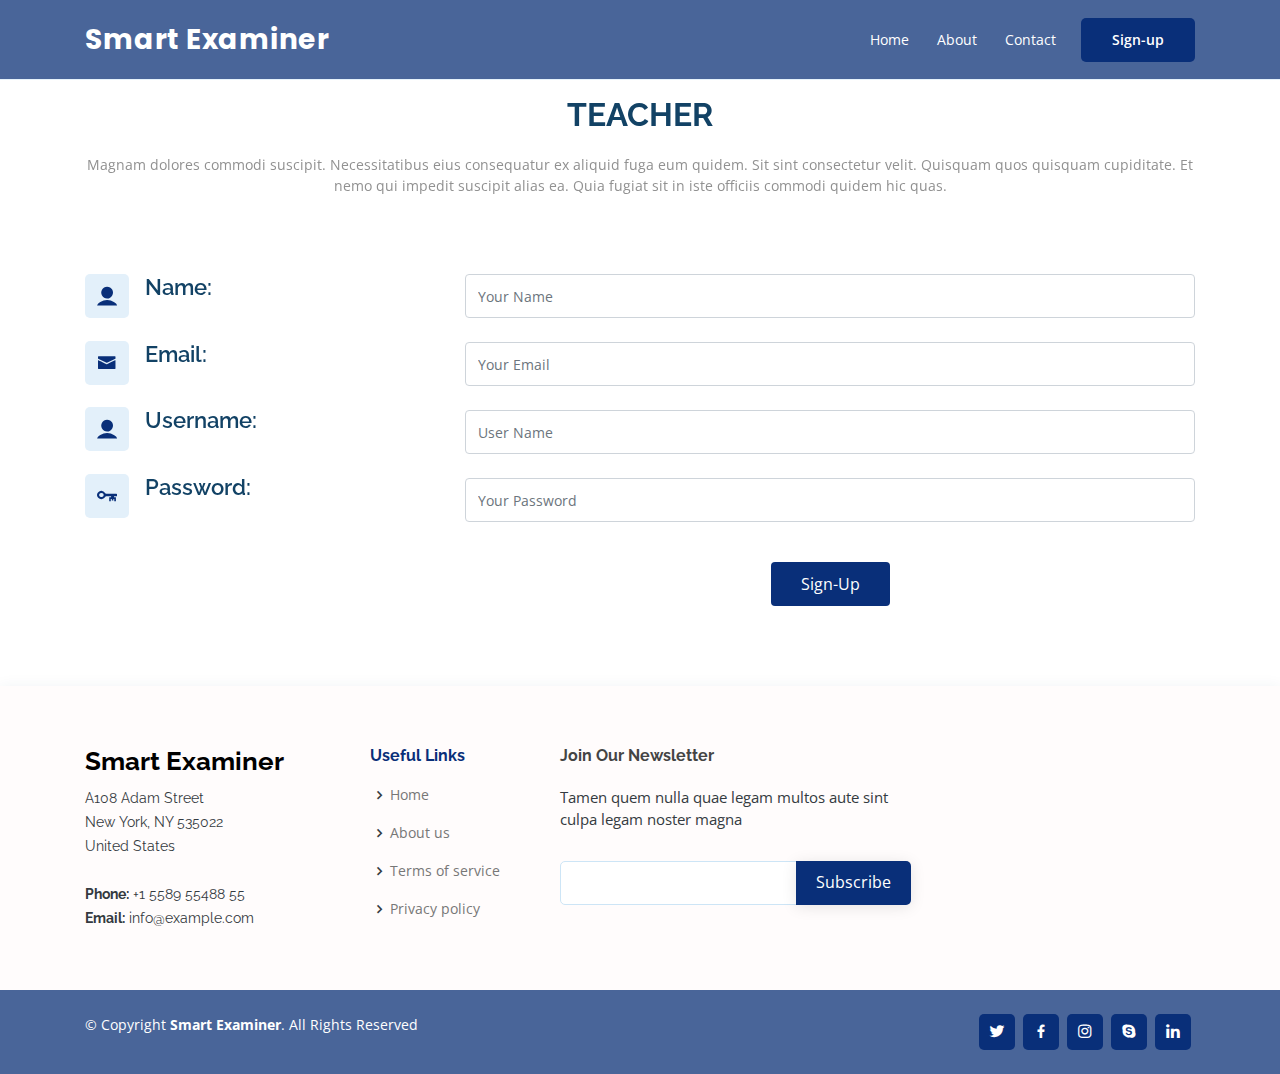
<file: teacher.html>
<!DOCTYPE html>
<html lang="en">

<head>
    <meta charset="utf-8">
    <meta content="width=device-width, initial-scale=1.0" name="viewport">

    <title class=""> Smart Examiner </title>
    <meta content="" name="description">
    <meta content="" name="keywords">

    <!-- Favicons -->
    <link href="assets/img/favicon.png" rel="icon">
    <link href="assets/img/apple-touch-icon.png" rel="apple-touch-icon">

    <!-- Google Fonts -->
    <link href="https://fonts.googleapis.com/css?family=Open+Sans:300,300i,400,400i,600,600i,700,700i|Raleway:300,300i,400,400i,500,500i,600,600i,700,700i|Poppins:300,300i,400,400i,500,500i,600,600i,700,700i" rel="stylesheet">

    <!-- Vendor CSS Files -->
    <link href="assets/vendor/bootstrap/css/bootstrap.min.css" rel="stylesheet">
    <link href="assets/vendor/icofont/icofont.min.css" rel="stylesheet">
    <link href="assets/vendor/boxicons/css/boxicons.min.css" rel="stylesheet">
    <link href="assets/vendor/remixicon/remixicon.css" rel="stylesheet">
    <link href="assets/vendor/venobox/venobox.css" rel="stylesheet">
    <link href="assets/vendor/owl.carousel/assets/owl.carousel.min.css" rel="stylesheet">
    <link href="assets/vendor/aos/aos.css" rel="stylesheet">

    <!-- Template Main CSS File -->
    <link href="assets/css/style.css" rel="stylesheet">

    <!-- =======================================================
  * Template Name: OnePage - v2.2.2
  * Template URL: https://bootstrapmade.com/onepage-multipurpose-bootstrap-template/
  * Author: BootstrapMade.com
  * License: https://bootstrapmade.com/license/
  ======================================================== -->
</head>

<body>

    <!-- ======= Header ======= -->
    <header id="header" class="fixed-top">
        <div class="container d-flex align-items-center">

            <h1 class="logo mr-auto font-weight-bold"><a style="color: #fff;" href="index.html">Smart Examiner</a></h1>
            <!-- Uncomment below if you prefer to use an image logo -->
            <!-- <a href="index.html" class="logo mr-auto"><img src="assets/img/logo.png" alt="" class="img-fluid"></a>-->

            <nav class="nav-menu d-none d-lg-block">
                <ul>
                    <li class="active"><a class="text-white" href="index.html">Home</a></li>
                    <li><a class="text-white" href="#about">About</a></li>

                    <li><a class="text-white" href="#contact">Contact</a></li>

                </ul>
            </nav>
            <!-- .nav-menu -->

            <button class="btn get-started-btn scrollto">Sign-up</button>

        </div>
    </header>
    <!-- End Header -->

    <main id="main">

        <!-- ======= Contact Section ======= -->
        <section id="contact" class="contact">
            <div class="container" data-aos="fade-up">

                <div class="section-title mt-3">
                    <h2>Teacher</h2>
                    <p>Magnam dolores commodi suscipit. Necessitatibus eius consequatur ex aliquid fuga eum quidem. Sit sint consectetur velit. Quisquam quos quisquam cupiditate. Et nemo qui impedit suscipit alias ea. Quia fugiat sit in iste officiis commodi
                        quidem hic quas.</p>
                </div>


                <div class="row mt-5">

                    <div class="col-lg-4">
                        <div class="info">
                            <div class="address">
                                <i style="color: #092f79;" class="icofont-ui-user"></i>
                                <h4>Name:</h4>
                                <!-- <p>A108 Adam Street, New York, NY 535022</p> -->
                            </div>

                            <div class="email">
                                <i style="color: #092f79;" class="icofont-envelope"></i>
                                <h4>Email:</h4>
                                <!-- <p>info@example.com</p> -->
                            </div>

                            <div class="phone">
                                <i style="color: #092f79;" class="icofont-ui-user"></i>
                                <h4>Username:</h4>
                                <!-- <p>+1 5589 55488 55s</p> -->
                            </div>


                            <div class="phone">
                                <i style="color: #092f79;" class="icofont-ui-password"></i>
                                <h4>Password:</h4>
                                <!-- <p>+1 5589 55488 55s</p> -->
                            </div>


                        </div>

                    </div>

                    <div class="col-lg-8 mt-5 mt-lg-0">

                        <form action="forms/contact.php" method="post" role="form" class="php-email-form">
                            <div class="form-row">
                                <div class="form-group col-12">
                                    <input type="text" name="name" class="form-control" id="name" placeholder="Your Name" data-rule="minlen:4" data-msg="Please enter at least 4 chars" />
                                    <div class="validate"></div>
                                </div>

                            </div>
                            <div class="form-row">
                                <div class="form-group col-12">

                                    <input type="email" class="form-control" name="email" id="email" placeholder="Your Email" data-rule="email" data-msg="Please enter a valid email" />
                                    <div class="validate"></div>
                                </div>

                            </div>
                            <div class="form-row">

                                <div class="form-group col-12">
                                    <input type="text" name="username" class="form-control" id="username" placeholder="User Name" data-rule="minlen:4" data-msg="Please enter at least 4 chars" />
                                    <div class="validate"></div>

                                </div>
                            </div>
                            <div class="form-row">

                                <div class="form-group col-12">
                                    <input type="password" name="password" class="form-control" id="password" placeholder="Your Password" data-rule="minlen:4" data-msg="Please enter at least 4 chars" />
                                    <div class="validate"></div>

                                </div>
                            </div>



                            <div class="mb-3">
                                <div class="loading">Loading</div>
                                <div class="error-message"></div>
                                <div class="sent-message">Your message has been sent. Thank you!</div>
                            </div>
                            <!-- <div class="text-center"><button type="submit">Sign-Up</button></div> -->
                            <div class="text-center"><button style="background: #092f79;" class="" type="submit">Sign-Up</button></div>

                        </form>

                    </div>

                </div>

            </div>
        </section>
        <!-- End Contact Section -->

    </main>
    <!-- End #main -->

    <!-- ======= Footer ======= -->
    <footer id="footer">

        <div class="footer-top">
            <div class="container">
                <div class="row">

                    <div class="col-lg-3 col-md-6 footer-contact">
                        <h3 class="font-weight-bold" style="color: black;">Smart Examiner</h3>
                        <p class="text-dark">
                            A108 Adam Street <br> New York, NY 535022<br> United States <br><br>
                            <strong class="text-dark">Phone:</strong> +1 5589 55488 55<br>
                            <strong class="text-dark">Email:</strong> info@example.com<br>
                        </p>
                    </div>

                    <div class="col-lg-2 col-md-6 footer-links">
                        <h4>Useful Links</h4>
                        <ul>
                            <li class="text-dark"><i class="bx bx-chevron-right"></i> <a href="#">Home</a></li>
                            <li class="text-dark"><i class="bx bx-chevron-right"></i> <a href="#">About us</a></li>
                            <li class="text-dark"><i class="bx bx-chevron-right"></i> <a href="#">Terms of service</a></li>
                            <li class="text-dark"><i class="bx bx-chevron-right"></i> <a href="#">Privacy policy</a></li>
                        </ul>
                    </div>

                    <div class="col-lg-4 col-md-6 footer-newsletter">
                        <h4>Join Our Newsletter</h4>
                        <p class="text-dark">Tamen quem nulla quae legam multos aute sint culpa legam noster magna</p>
                        <form action="" method="post">
                            <input type="email" name="email"><input type="submit" value="Subscribe">
                        </form>
                    </div>

                </div>
            </div>
        </div>

        <div class="container d-md-flex py-4">

            <div class="mr-md-auto text-center text-md-left">
                <div class="copyright">
                    &copy; Copyright <strong><span>Smart Examiner</span></strong>. All Rights Reserved
                </div>
                <div class="credits">
                    <!-- All the links in the footer should remain intact. -->
                    <!-- You can delete the links only if you purchased the pro version. -->
                    <!-- Licensing information: https://bootstrapmade.com/license/ -->
                    <!-- Purchase the pro version with working PHP/AJAX contact form: https://bootstrapmade.com/onepage-multipurpose-bootstrap-template/ -->
                    <!-- Designed by <a href="https://bootstrapmade.com/">BootstrapMade</a> -->
                </div>
            </div>
            <div class="social-links text-center text-md-right pt-3 pt-md-0">
                <a href="#" class="twitter"><i class="bx bxl-twitter"></i></a>
                <a href="#" class="facebook"><i class="bx bxl-facebook"></i></a>
                <a href="#" class="instagram"><i class="bx bxl-instagram"></i></a>
                <a href="#" class="google-plus"><i class="bx bxl-skype"></i></a>
                <a href="#" class="linkedin"><i class="bx bxl-linkedin"></i></a>
            </div>
        </div>
    </footer>
    <!-- End Footer -->

    <a href="#" class="back-to-top"><i class="ri-arrow-up-line"></i></a>
    <div id="preloader"></div>

    <!-- Vendor JS Files -->
    <script src="assets/vendor/jquery/jquery.min.js"></script>
    <script src="assets/vendor/bootstrap/js/bootstrap.bundle.min.js"></script>
    <script src="assets/vendor/jquery.easing/jquery.easing.min.js"></script>
    <script src="assets/vendor/php-email-form/validate.js"></script>
    <script src="assets/vendor/waypoints/jquery.waypoints.min.js"></script>
    <script src="assets/vendor/counterup/counterup.min.js"></script>
    <script src="assets/vendor/venobox/venobox.min.js"></script>
    <script src="assets/vendor/owl.carousel/owl.carousel.min.js"></script>
    <script src="assets/vendor/isotope-layout/isotope.pkgd.min.js"></script>
    <script src="assets/vendor/aos/aos.js"></script>

    <!-- Template Main JS File -->
    <script src="assets/js/main.js"></script>

</body>

</html>
</file>
<file: assets/vendor/venobox/venobox.css>
/* ------ venobox.css --------*/
.vbox-overlay *, .vbox-overlay *:before, .vbox-overlay *:after{
    -webkit-backface-visibility: hidden;
    -webkit-box-sizing:border-box;
    -moz-box-sizing:border-box;
    box-sizing:border-box;
}
.vbox-overlay * { 
    -webkit-backface-visibility: visible;
    backface-visibility: visible;
}
.vbox-overlay{
    display: -webkit-flex;
    display: flex;
    -webkit-flex-direction: column;
    flex-direction: column;
    -webkit-justify-content: center;
    justify-content: center;
    -webkit-align-items: center;
    align-items: center;
    position: fixed;
    left: 0;
    top: 0;
    bottom: 0;
    right: 0;
    z-index: 999999;
}

/* ----- navigation ----- */
.vbox-title{
    width: 100%;
    height: 40px;
    float: left;
    text-align: center;
    line-height: 28px;
    font-size: 12px;
    padding: 6px 50px;
    overflow: hidden;
    position: fixed;
    display: none;
    left: 0;
    z-index: 89;
}
.vbox-close{
    cursor: pointer;
    position: fixed;
    top: -1px;
    right: 0;
    width: 50px;
    height: 40px;
    padding: 6px;
    display: block;
    background-position:10px center;
    overflow: hidden;
    font-size: 24px;
    line-height: 1;
    text-align: center;
    z-index: 99;
}
.vbox-left{
    cursor: pointer;
    position: fixed;
    left: 0;
    height: 40px;
    overflow: hidden;
    line-height: 28px;
    font-size: 12px;
    z-index: 99;
    display: flex;
    align-items:center;
}
.vbox-num{
    display: inline-block;
    margin: 6px 0 6px 15px;
}
/* ----- Social share ----- */
.vbox-share{
    line-height: 28px;
    font-size: 12px;
    overflow: hidden;
    position: fixed;
    left: 0;
    z-index: 98;
    display: flex;
    align-items:center;
    justify-content: center;
    width: 100%;
    text-align: center;
}
.vbox-share svg{
    max-height: 28px;
    width: 28px;
    z-index: 10;
    margin-left: 12px;
    margin-top: 6px;
    margin-bottom: 6px;
    vertical-align: middle;
}


/* ----- navigation ARROWS ----- */
.vbox-next, .vbox-prev{
    position: fixed;
    top: 50%;
    margin-top: -15px;
    overflow: hidden;
    cursor: pointer;
    display: block;
    width: 45px;
    height: 45px;
    z-index: 99;
}
.vbox-next span, .vbox-prev span{
    position: relative;
    width: 20px;
    height: 20px;
    border: 2px solid transparent;
    border-top-color: #B6B6B6;
    border-right-color: #B6B6B6;
    text-indent: -100px;
    position: absolute;
    top: 8px;
    display: block;
}
.vbox-prev{
    left: 15px;
}
.vbox-next{
    right: 15px;
}
.vbox-prev span{
    left: 10px;
    -ms-transform: rotate(-135deg);
    -webkit-transform: rotate(-135deg);
    transform: rotate(-135deg);
}
.vbox-next span{
    -ms-transform: rotate(45deg);
    -webkit-transform: rotate(45deg);
    transform: rotate(45deg);
    right: 10px;
}
/* ------- inline window ------ */
.vbox-inline{
    width: 420px;
    height: 315px;
    height: 70vh;
    padding: 10px;
    background: #fff;
    margin: 0 auto;
    overflow: auto;
    text-align: left;
}
/* ------- Video & iFrames window ------ */
.venoframe{
    max-width: 100%;
    width: 100%;
    border: none;
    width: 100%;
    height: 260px;
    height: 70vh;
}
.venoframe.vbvid{
    height: 260px;
}
@media (min-width: 768px) {
    .venoframe, .vbox-inline{
        width: 90%;
        height: 360px;
        height: 70vh;
    }
    .venoframe.vbvid{
        width: 640px;
        height: 360px;
    }
}
@media (min-width: 992px) {
    .venoframe, .vbox-inline{
        max-width: 1200px;
        width: 80%;
        height: 540px;
        height: 70vh;
    }
    .venoframe.vbvid{
        width: 960px;
        height: 540px;
    }
}
/* 
Please do NOT edit this part! 
or at least read this note: http://i.imgur.com/7C0ws9e.gif
*/
.vbox-open{
    overflow: hidden;
}
.vbox-container{
    position: absolute;
    left: 0;
    right: 0;
    top: 0;
    bottom: 0;
    overflow-x: hidden;
    overflow-y: scroll;
    overflow-scrolling: touch;
    -webkit-overflow-scrolling: touch;
    z-index: 20;
    max-height: 100%;

}

.vbox-content{
    text-align: center;
    float: left;
    width: 100%;
    position: relative;
    overflow: hidden;
    padding: 20px 4%;
}
.vbox-container img{
    max-width: 100%;
    height: auto;
}
.vbox-figlio{
    box-shadow: 0 0 12px rgba(0,0,0,0.19), 0 6px 6px rgba(0,0,0,0.23);
    max-width: 100%;
    text-align: initial;
}
img.vbox-figlio{
    -webkit-user-select: none;
-khtml-user-select: none;
-moz-user-select: none;
-o-user-select: none;
user-select: none;
}
.vbox-content.swipe-left{
    margin-left: -200px !important;
}
.vbox-content.swipe-right{
    margin-left: 200px !important;
}
.vbox-animated{
    webkit-transition: margin 300ms ease-out;
    transition: margin 300ms ease-out;
}

/* ---------- preloader ----------
 * SPINKIT 
 * http://tobiasahlin.com/spinkit/
-------------------------------- */
.sk-double-bounce,.sk-rotating-plane{width:40px;height:40px;margin:40px auto}.sk-rotating-plane{background-color:#333;-webkit-animation:sk-rotatePlane 1.2s infinite ease-in-out;animation:sk-rotatePlane 1.2s infinite ease-in-out}@-webkit-keyframes sk-rotatePlane{0%{-webkit-transform:perspective(120px) rotateX(0) rotateY(0);transform:perspective(120px) rotateX(0) rotateY(0)}50%{-webkit-transform:perspective(120px) rotateX(-180.1deg) rotateY(0);transform:perspective(120px) rotateX(-180.1deg) rotateY(0)}100%{-webkit-transform:perspective(120px) rotateX(-180deg) rotateY(-179.9deg);transform:perspective(120px) rotateX(-180deg) rotateY(-179.9deg)}}@keyframes sk-rotatePlane{0%{-webkit-transform:perspective(120px) rotateX(0) rotateY(0);transform:perspective(120px) rotateX(0) rotateY(0)}50%{-webkit-transform:perspective(120px) rotateX(-180.1deg) rotateY(0);transform:perspective(120px) rotateX(-180.1deg) rotateY(0)}100%{-webkit-transform:perspective(120px) rotateX(-180deg) rotateY(-179.9deg);transform:perspective(120px) rotateX(-180deg) rotateY(-179.9deg)}}.sk-double-bounce{position:relative}.sk-double-bounce .sk-child{width:100%;height:100%;border-radius:50%;background-color:#333;opacity:.6;position:absolute;top:0;left:0;-webkit-animation:sk-doubleBounce 2s infinite ease-in-out;animation:sk-doubleBounce 2s infinite ease-in-out}.sk-chasing-dots .sk-child,.sk-spinner-pulse,.sk-three-bounce .sk-child{background-color:#333;border-radius:100%}.sk-double-bounce .sk-double-bounce2{-webkit-animation-delay:-1s;animation-delay:-1s}@-webkit-keyframes sk-doubleBounce{0%,100%{-webkit-transform:scale(0);transform:scale(0)}50%{-webkit-transform:scale(1);transform:scale(1)}}@keyframes sk-doubleBounce{0%,100%{-webkit-transform:scale(0);transform:scale(0)}50%{-webkit-transform:scale(1);transform:scale(1)}}.sk-wave{margin:40px auto;width:50px;height:40px;text-align:center;font-size:10px}.sk-wave .sk-rect{background-color:#333;height:100%;width:6px;display:inline-block;-webkit-animation:sk-waveStretchDelay 1.2s infinite ease-in-out;animation:sk-waveStretchDelay 1.2s infinite ease-in-out}.sk-wave .sk-rect1{-webkit-animation-delay:-1.2s;animation-delay:-1.2s}.sk-wave .sk-rect2{-webkit-animation-delay:-1.1s;animation-delay:-1.1s}.sk-wave .sk-rect3{-webkit-animation-delay:-1s;animation-delay:-1s}.sk-wave .sk-rect4{-webkit-animation-delay:-.9s;animation-delay:-.9s}.sk-wave .sk-rect5{-webkit-animation-delay:-.8s;animation-delay:-.8s}@-webkit-keyframes sk-waveStretchDelay{0%,100%,40%{-webkit-transform:scaleY(.4);transform:scaleY(.4)}20%{-webkit-transform:scaleY(1);transform:scaleY(1)}}@keyframes sk-waveStretchDelay{0%,100%,40%{-webkit-transform:scaleY(.4);transform:scaleY(.4)}20%{-webkit-transform:scaleY(1);transform:scaleY(1)}}.sk-wandering-cubes{margin:40px auto;width:40px;height:40px;position:relative}.sk-wandering-cubes .sk-cube{background-color:#333;width:10px;height:10px;position:absolute;top:0;left:0;-webkit-animation:sk-wanderingCube 1.8s ease-in-out -1.8s infinite both;animation:sk-wanderingCube 1.8s ease-in-out -1.8s infinite both}.sk-chasing-dots,.sk-spinner-pulse{width:40px;height:40px;margin:40px auto}.sk-wandering-cubes .sk-cube2{-webkit-animation-delay:-.9s;animation-delay:-.9s}@-webkit-keyframes sk-wanderingCube{0%{-webkit-transform:rotate(0);transform:rotate(0)}25%{-webkit-transform:translateX(30px) rotate(-90deg) scale(.5);transform:translateX(30px) rotate(-90deg) scale(.5)}50%{-webkit-transform:translateX(30px) translateY(30px) rotate(-179deg);transform:translateX(30px) translateY(30px) rotate(-179deg)}50.1%{-webkit-transform:translateX(30px) translateY(30px) rotate(-180deg);transform:translateX(30px) translateY(30px) rotate(-180deg)}75%{-webkit-transform:translateX(0) translateY(30px) rotate(-270deg) scale(.5);transform:translateX(0) translateY(30px) rotate(-270deg) scale(.5)}100%{-webkit-transform:rotate(-360deg);transform:rotate(-360deg)}}@keyframes sk-wanderingCube{0%{-webkit-transform:rotate(0);transform:rotate(0)}25%{-webkit-transform:translateX(30px) rotate(-90deg) scale(.5);transform:translateX(30px) rotate(-90deg) scale(.5)}50%{-webkit-transform:translateX(30px) translateY(30px) rotate(-179deg);transform:translateX(30px) translateY(30px) rotate(-179deg)}50.1%{-webkit-transform:translateX(30px) translateY(30px) rotate(-180deg);transform:translateX(30px) translateY(30px) rotate(-180deg)}75%{-webkit-transform:translateX(0) translateY(30px) rotate(-270deg) scale(.5);transform:translateX(0) translateY(30px) rotate(-270deg) scale(.5)}100%{-webkit-transform:rotate(-360deg);transform:rotate(-360deg)}}.sk-spinner-pulse{-webkit-animation:sk-pulseScaleOut 1s infinite ease-in-out;animation:sk-pulseScaleOut 1s infinite ease-in-out}@-webkit-keyframes sk-pulseScaleOut{0%{-webkit-transform:scale(0);transform:scale(0)}100%{-webkit-transform:scale(1);transform:scale(1);opacity:0}}@keyframes sk-pulseScaleOut{0%{-webkit-transform:scale(0);transform:scale(0)}100%{-webkit-transform:scale(1);transform:scale(1);opacity:0}}.sk-chasing-dots{position:relative;text-align:center;-webkit-animation:sk-chasingDotsRotate 2s infinite linear;animation:sk-chasingDotsRotate 2s infinite linear}.sk-chasing-dots .sk-child{width:60%;height:60%;display:inline-block;position:absolute;top:0;-webkit-animation:sk-chasingDotsBounce 2s infinite ease-in-out;animation:sk-chasingDotsBounce 2s infinite ease-in-out}.sk-chasing-dots .sk-dot2{top:auto;bottom:0;-webkit-animation-delay:-1s;animation-delay:-1s}@-webkit-keyframes sk-chasingDotsRotate{100%{-webkit-transform:rotate(360deg);transform:rotate(360deg)}}@keyframes sk-chasingDotsRotate{100%{-webkit-transform:rotate(360deg);transform:rotate(360deg)}}@-webkit-keyframes sk-chasingDotsBounce{0%,100%{-webkit-transform:scale(0);transform:scale(0)}50%{-webkit-transform:scale(1);transform:scale(1)}}@keyframes sk-chasingDotsBounce{0%,100%{-webkit-transform:scale(0);transform:scale(0)}50%{-webkit-transform:scale(1);transform:scale(1)}}.sk-three-bounce{margin:40px auto;width:80px;text-align:center}.sk-three-bounce .sk-child{width:20px;height:20px;display:inline-block;-webkit-animation:sk-three-bounce 1.4s ease-in-out 0s infinite both;animation:sk-three-bounce 1.4s ease-in-out 0s infinite both}.sk-circle .sk-child:before,.sk-fading-circle .sk-circle:before{display:block;border-radius:100%;content:'';background-color:#333}.sk-three-bounce .sk-bounce1{-webkit-animation-delay:-.32s;animation-delay:-.32s}.sk-three-bounce .sk-bounce2{-webkit-animation-delay:-.16s;animation-delay:-.16s}@-webkit-keyframes sk-three-bounce{0%,100%,80%{-webkit-transform:scale(0);transform:scale(0)}40%{-webkit-transform:scale(1);transform:scale(1)}}@keyframes sk-three-bounce{0%,100%,80%{-webkit-transform:scale(0);transform:scale(0)}40%{-webkit-transform:scale(1);transform:scale(1)}}.sk-circle{margin:40px auto;width:40px;height:40px;position:relative}.sk-circle .sk-child{width:100%;height:100%;position:absolute;left:0;top:0}.sk-circle .sk-child:before{margin:0 auto;width:15%;height:15%;-webkit-animation:sk-circleBounceDelay 1.2s infinite ease-in-out both;animation:sk-circleBounceDelay 1.2s infinite ease-in-out both}.sk-circle .sk-circle2{-webkit-transform:rotate(30deg);-ms-transform:rotate(30deg);transform:rotate(30deg)}.sk-circle .sk-circle3{-webkit-transform:rotate(60deg);-ms-transform:rotate(60deg);transform:rotate(60deg)}.sk-circle .sk-circle4{-webkit-transform:rotate(90deg);-ms-transform:rotate(90deg);transform:rotate(90deg)}.sk-circle .sk-circle5{-webkit-transform:rotate(120deg);-ms-transform:rotate(120deg);transform:rotate(120deg)}.sk-circle .sk-circle6{-webkit-transform:rotate(150deg);-ms-transform:rotate(150deg);transform:rotate(150deg)}.sk-circle .sk-circle7{-webkit-transform:rotate(180deg);-ms-transform:rotate(180deg);transform:rotate(180deg)}.sk-circle .sk-circle8{-webkit-transform:rotate(210deg);-ms-transform:rotate(210deg);transform:rotate(210deg)}.sk-circle .sk-circle9{-webkit-transform:rotate(240deg);-ms-transform:rotate(240deg);transform:rotate(240deg)}.sk-circle .sk-circle10{-webkit-transform:rotate(270deg);-ms-transform:rotate(270deg);transform:rotate(270deg)}.sk-circle .sk-circle11{-webkit-transform:rotate(300deg);-ms-transform:rotate(300deg);transform:rotate(300deg)}.sk-circle .sk-circle12{-webkit-transform:rotate(330deg);-ms-transform:rotate(330deg);transform:rotate(330deg)}.sk-circle .sk-circle2:before{-webkit-animation-delay:-1.1s;animation-delay:-1.1s}.sk-circle .sk-circle3:before{-webkit-animation-delay:-1s;animation-delay:-1s}.sk-circle .sk-circle4:before{-webkit-animation-delay:-.9s;animation-delay:-.9s}.sk-circle .sk-circle5:before{-webkit-animation-delay:-.8s;animation-delay:-.8s}.sk-circle .sk-circle6:before{-webkit-animation-delay:-.7s;animation-delay:-.7s}.sk-circle .sk-circle7:before{-webkit-animation-delay:-.6s;animation-delay:-.6s}.sk-circle .sk-circle8:before{-webkit-animation-delay:-.5s;animation-delay:-.5s}.sk-circle .sk-circle9:before{-webkit-animation-delay:-.4s;animation-delay:-.4s}.sk-circle .sk-circle10:before{-webkit-animation-delay:-.3s;animation-delay:-.3s}.sk-circle .sk-circle11:before{-webkit-animation-delay:-.2s;animation-delay:-.2s}.sk-circle .sk-circle12:before{-webkit-animation-delay:-.1s;animation-delay:-.1s}@-webkit-keyframes sk-circleBounceDelay{0%,100%,80%{-webkit-transform:scale(0);transform:scale(0)}40%{-webkit-transform:scale(1);transform:scale(1)}}@keyframes sk-circleBounceDelay{0%,100%,80%{-webkit-transform:scale(0);transform:scale(0)}40%{-webkit-transform:scale(1);transform:scale(1)}}.sk-cube-grid{width:40px;height:40px;margin:40px auto}.sk-cube-grid .sk-cube{width:33.33%;height:33.33%;background-color:#333;float:left;-webkit-animation:sk-cubeGridScaleDelay 1.3s infinite ease-in-out;animation:sk-cubeGridScaleDelay 1.3s infinite ease-in-out}.sk-cube-grid .sk-cube1{-webkit-animation-delay:.2s;animation-delay:.2s}.sk-cube-grid .sk-cube2{-webkit-animation-delay:.3s;animation-delay:.3s}.sk-cube-grid .sk-cube3{-webkit-animation-delay:.4s;animation-delay:.4s}.sk-cube-grid .sk-cube4{-webkit-animation-delay:.1s;animation-delay:.1s}.sk-cube-grid .sk-cube5{-webkit-animation-delay:.2s;animation-delay:.2s}.sk-cube-grid .sk-cube6{-webkit-animation-delay:.3s;animation-delay:.3s}.sk-cube-grid .sk-cube7{-webkit-animation-delay:0ms;animation-delay:0ms}.sk-cube-grid .sk-cube8{-webkit-animation-delay:.1s;animation-delay:.1s}.sk-cube-grid .sk-cube9{-webkit-animation-delay:.2s;animation-delay:.2s}@-webkit-keyframes sk-cubeGridScaleDelay{0%,100%,70%{-webkit-transform:scale3D(1,1,1);transform:scale3D(1,1,1)}35%{-webkit-transform:scale3D(0,0,1);transform:scale3D(0,0,1)}}@keyframes sk-cubeGridScaleDelay{0%,100%,70%{-webkit-transform:scale3D(1,1,1);transform:scale3D(1,1,1)}35%{-webkit-transform:scale3D(0,0,1);transform:scale3D(0,0,1)}}.sk-fading-circle{margin:40px auto;width:40px;height:40px;position:relative}.sk-fading-circle .sk-circle{width:100%;height:100%;position:absolute;left:0;top:0}.sk-fading-circle .sk-circle:before{margin:0 auto;width:15%;height:15%;-webkit-animation:sk-circleFadeDelay 1.2s infinite ease-in-out both;animation:sk-circleFadeDelay 1.2s infinite ease-in-out both}.sk-fading-circle .sk-circle2{-webkit-transform:rotate(30deg);-ms-transform:rotate(30deg);transform:rotate(30deg)}.sk-fading-circle .sk-circle3{-webkit-transform:rotate(60deg);-ms-transform:rotate(60deg);transform:rotate(60deg)}.sk-fading-circle .sk-circle4{-webkit-transform:rotate(90deg);-ms-transform:rotate(90deg);transform:rotate(90deg)}.sk-fading-circle .sk-circle5{-webkit-transform:rotate(120deg);-ms-transform:rotate(120deg);transform:rotate(120deg)}.sk-fading-circle .sk-circle6{-webkit-transform:rotate(150deg);-ms-transform:rotate(150deg);transform:rotate(150deg)}.sk-fading-circle .sk-circle7{-webkit-transform:rotate(180deg);-ms-transform:rotate(180deg);transform:rotate(180deg)}.sk-fading-circle .sk-circle8{-webkit-transform:rotate(210deg);-ms-transform:rotate(210deg);transform:rotate(210deg)}.sk-fading-circle .sk-circle9{-webkit-transform:rotate(240deg);-ms-transform:rotate(240deg);transform:rotate(240deg)}.sk-fading-circle .sk-circle10{-webkit-transform:rotate(270deg);-ms-transform:rotate(270deg);transform:rotate(270deg)}.sk-fading-circle .sk-circle11{-webkit-transform:rotate(300deg);-ms-transform:rotate(300deg);transform:rotate(300deg)}.sk-fading-circle .sk-circle12{-webkit-transform:rotate(330deg);-ms-transform:rotate(330deg);transform:rotate(330deg)}.sk-fading-circle .sk-circle2:before{-webkit-animation-delay:-1.1s;animation-delay:-1.1s}.sk-fading-circle .sk-circle3:before{-webkit-animation-delay:-1s;animation-delay:-1s}.sk-fading-circle .sk-circle4:before{-webkit-animation-delay:-.9s;animation-delay:-.9s}.sk-fading-circle .sk-circle5:before{-webkit-animation-delay:-.8s;animation-delay:-.8s}.sk-fading-circle .sk-circle6:before{-webkit-animation-delay:-.7s;animation-delay:-.7s}.sk-fading-circle .sk-circle7:before{-webkit-animation-delay:-.6s;animation-delay:-.6s}.sk-fading-circle .sk-circle8:before{-webkit-animation-delay:-.5s;animation-delay:-.5s}.sk-fading-circle .sk-circle9:before{-webkit-animation-delay:-.4s;animation-delay:-.4s}.sk-fading-circle .sk-circle10:before{-webkit-animation-delay:-.3s;animation-delay:-.3s}.sk-fading-circle .sk-circle11:before{-webkit-animation-delay:-.2s;animation-delay:-.2s}.sk-fading-circle .sk-circle12:before{-webkit-animation-delay:-.1s;animation-delay:-.1s}@-webkit-keyframes sk-circleFadeDelay{0%,100%,39%{opacity:0}40%{opacity:1}}@keyframes sk-circleFadeDelay{0%,100%,39%{opacity:0}40%{opacity:1}}.sk-folding-cube{margin:40px auto;width:40px;height:40px;position:relative;-webkit-transform:rotateZ(45deg);transform:rotateZ(45deg)}.sk-folding-cube .sk-cube{float:left;width:50%;height:50%;position:relative;-webkit-transform:scale(1.1);-ms-transform:scale(1.1);transform:scale(1.1)}.sk-folding-cube .sk-cube:before{content:'';position:absolute;top:0;left:0;width:100%;height:100%;background-color:#333;-webkit-animation:sk-foldCubeAngle 2.4s infinite linear both;animation:sk-foldCubeAngle 2.4s infinite linear both;-webkit-transform-origin:100% 100%;-ms-transform-origin:100% 100%;transform-origin:100% 100%}.sk-folding-cube .sk-cube2{-webkit-transform:scale(1.1) rotateZ(90deg);transform:scale(1.1) rotateZ(90deg)}.sk-folding-cube .sk-cube3{-webkit-transform:scale(1.1) rotateZ(180deg);transform:scale(1.1) rotateZ(180deg)}.sk-folding-cube .sk-cube4{-webkit-transform:scale(1.1) rotateZ(270deg);transform:scale(1.1) rotateZ(270deg)}.sk-folding-cube .sk-cube2:before{-webkit-animation-delay:.3s;animation-delay:.3s}.sk-folding-cube .sk-cube3:before{-webkit-animation-delay:.6s;animation-delay:.6s}.sk-folding-cube .sk-cube4:before{-webkit-animation-delay:.9s;animation-delay:.9s}@-webkit-keyframes sk-foldCubeAngle{0%,10%{-webkit-transform:perspective(140px) rotateX(-180deg);transform:perspective(140px) rotateX(-180deg);opacity:0}25%,75%{-webkit-transform:perspective(140px) rotateX(0);transform:perspective(140px) rotateX(0);opacity:1}100%,90%{-webkit-transform:perspective(140px) rotateY(180deg);transform:perspective(140px) rotateY(180deg);opacity:0}}@keyframes sk-foldCubeAngle{0%,10%{-webkit-transform:perspective(140px) rotateX(-180deg);transform:perspective(140px) rotateX(-180deg);opacity:0}25%,75%{-webkit-transform:perspective(140px) rotateX(0);transform:perspective(140px) rotateX(0);opacity:1}100%,90%{-webkit-transform:perspective(140px) rotateY(180deg);transform:perspective(140px) rotateY(180deg);opacity:0}}
</file>
<file: assets/css/style.css>
/**
* Template Name: OnePage - v2.2.2
* Template URL: https://bootstrapmade.com/onepage-multipurpose-bootstrap-template/
* Author: BootstrapMade.com
* License: https://bootstrapmade.com/license/
*/


/*--------------------------------------------------------------
# General
--------------------------------------------------------------*/

body {
    font-family: "Open Sans", sans-serif;
    color: #444444;
}

a {
    color: #2487ce;
}

a:hover {
    color: #469fdf;
    text-decoration: none;
}

h1,
h2,
h3,
h4,
h5,
h6 {
    font-family: "Raleway", sans-serif;
}


/*--------------------------------------------------------------
# Back to top button
--------------------------------------------------------------*/

.back-to-top {
    position: fixed;
    display: none;
    right: 15px;
    bottom: 15px;
    z-index: 99999;
}

.back-to-top i {
    display: flex;
    align-items: center;
    justify-content: center;
    font-size: 24px;
    width: 40px;
    height: 40px;
    border-radius: 4px;
    /* background: #2487ce; */
    background: #092f79;
    color: #fff;
    transition: all 0.4s;
}

.back-to-top i:hover {
    /* background: #3e9bdd; */
    background: #092f79;
    color: #fff;
}


/*--------------------------------------------------------------
# Preloader
--------------------------------------------------------------*/

#preloader {
    position: fixed;
    top: 0;
    left: 0;
    right: 0;
    bottom: 0;
    z-index: 9999;
    overflow: hidden;
    background: #fff;
}

#preloader:before {
    content: "";
    position: fixed;
    top: calc(50% - 30px);
    left: calc(50% - 30px);
    border: 6px solid #2487ce;
    border-top-color: #fff;
    border-bottom-color: #fff;
    border-radius: 50%;
    width: 60px;
    height: 60px;
    -webkit-animation: animate-preloader 1s linear infinite;
    animation: animate-preloader 1s linear infinite;
}

@-webkit-keyframes animate-preloader {
    0% {
        transform: rotate(0deg);
    }
    100% {
        transform: rotate(360deg);
    }
}

@keyframes animate-preloader {
    0% {
        transform: rotate(0deg);
    }
    100% {
        transform: rotate(360deg);
    }
}


/*--------------------------------------------------------------
# Disable aos animation delay on mobile devices
--------------------------------------------------------------*/

@media screen and (max-width: 768px) {
    [data-aos-delay] {
        transition-delay: 0 !important;
    }
}


/*--------------------------------------------------------------
# Header
--------------------------------------------------------------*/

#header {
    transition: all 0.5s;
    /* background: #fff; */
    background: #496599;
    z-index: 997;
    padding: 15px 0;
    border-bottom: 1px solid #e6f2fb;
}

#header.header-scrolled {
    border-color: #fff;
    box-shadow: 0px 2px 15px rgba(18, 66, 101, 0.08);
}

#header .logo {
    font-size: 28px;
    margin: 0;
    padding: 0;
    line-height: 1;
    font-weight: 300;
    letter-spacing: 0.5px;
    font-family: "Poppins", sans-serif;
}

#header .logo a {
    /* color: #16507b; */
    columns: #fff;
}

#header .logo img {
    max-height: 40px;
}

@media (max-width: 992px) {
    #header .logo {
        font-size: 28px;
    }
}


/*--------------------------------------------------------------
# Navigation Menu
--------------------------------------------------------------*/


/* Desktop Navigation */

.nav-menu ul {
    margin: 0;
    padding: 0;
    list-style: none;
}

.nav-menu>ul {
    display: flex;
}

.nav-menu>ul>li {
    position: relative;
    white-space: nowrap;
    padding: 14px 0 14px 28px;
}

.nav-menu a {
    display: block;
    position: relative;
    color: #124265;
    transition: 0.3s;
    font-size: 14px;
    font-family: "Open Sans", sans-serif;
}

.nav-menu a:hover,
.nav-menu .active>a,
.nav-menu li:hover>a {
    color: #2487ce;
}

.nav-menu .drop-down ul {
    display: block;
    position: absolute;
    left: 15px;
    top: calc(100% + 30px);
    z-index: 99;
    opacity: 0;
    visibility: hidden;
    padding: 10px 0;
    background: #fff;
    box-shadow: 0px 0px 20px rgba(18, 66, 101, 0.1);
    transition: 0.3s;
    border-radius: 5px;
}

.nav-menu .drop-down:hover>ul {
    opacity: 1;
    top: 100%;
    visibility: visible;
}

.nav-menu .drop-down li {
    min-width: 180px;
    position: relative;
}

.nav-menu .drop-down ul a {
    padding: 10px 20px;
    font-size: 14px;
    font-weight: 500;
    text-transform: none;
    color: #124265;
}

.nav-menu .drop-down ul a:hover,
.nav-menu .drop-down ul .active>a,
.nav-menu .drop-down ul li:hover>a {
    color: #2487ce;
}

.nav-menu .drop-down>a:after {
    content: "\ea99";
    font-family: IcoFont;
    padding-left: 5px;
}

.nav-menu .drop-down .drop-down ul {
    top: 0;
    left: calc(100% - 30px);
}

.nav-menu .drop-down .drop-down:hover>ul {
    opacity: 1;
    top: 0;
    left: 100%;
}

.nav-menu .drop-down .drop-down>a {
    padding-right: 35px;
}

.nav-menu .drop-down .drop-down>a:after {
    content: "\eaa0";
    font-family: IcoFont;
    position: absolute;
    right: 15px;
}

@media (max-width: 1366px) {
    .nav-menu .drop-down .drop-down ul {
        left: -90%;
    }
    .nav-menu .drop-down .drop-down:hover>ul {
        left: -100%;
    }
    .nav-menu .drop-down .drop-down>a:after {
        content: "\ea9d";
    }
}


/* Get Startet Button */

.get-started-btn {
    margin-left: 25px;
    /* background: #2487ce; */
    background: #092f79;
    color: #fff;
    border-radius: 5px;
    padding: 10px 30px 11px 30px;
    white-space: nowrap;
    transition: 0.3s;
    font-size: 14px;
    font-weight: 600;
    display: inline-block;
}

.get-started-btn:hover {
    /* background: #2079b8; */
    background: #092f79;
    color: #fff;
}

@media (max-width: 768px) {
    .get-started-btn {
        margin: 0 48px 0 0;
        padding: 5px 18px 6px 18px;
        border-radius: 3px;
    }
}


/* Mobile Navigation */

.mobile-nav-toggle {
    position: fixed;
    right: 15px;
    top: 18px;
    z-index: 9998;
    border: 0;
    background: none;
    font-size: 24px;
    transition: all 0.4s;
    outline: none !important;
    line-height: 1;
    cursor: pointer;
    text-align: right;
}

.mobile-nav-toggle i {
    color: #124265;
}

.mobile-nav {
    position: fixed;
    top: 55px;
    right: 15px;
    bottom: 15px;
    left: 15px;
    z-index: 9999;
    overflow-y: auto;
    background: #fff;
    transition: ease-in-out 0.2s;
    opacity: 0;
    visibility: hidden;
    border-radius: 10px;
    padding: 10px 0;
}

.mobile-nav * {
    margin: 0;
    padding: 0;
    list-style: none;
}

.mobile-nav a {
    display: block;
    position: relative;
    color: #124265;
    padding: 10px 20px;
    font-weight: 500;
    outline: none;
}

.mobile-nav a:hover,
.mobile-nav .active>a,
.mobile-nav li:hover>a {
    color: #2487ce;
    text-decoration: none;
}

.mobile-nav .drop-down>a:after {
    content: "\ea99";
    font-family: IcoFont;
    padding-left: 10px;
    position: absolute;
    right: 15px;
}

.mobile-nav .active.drop-down>a:after {
    content: "\eaa1";
}

.mobile-nav .drop-down>a {
    padding-right: 35px;
}

.mobile-nav .drop-down ul {
    display: none;
    overflow: hidden;
}

.mobile-nav .drop-down li {
    padding-left: 20px;
}

.mobile-nav-overly {
    width: 100%;
    height: 100%;
    z-index: 9997;
    top: 0;
    left: 0;
    position: fixed;
    background: rgba(10, 38, 58, 0.6);
    overflow: hidden;
    display: none;
    transition: ease-in-out 0.2s;
}

.mobile-nav-active {
    overflow: hidden;
}

.mobile-nav-active .mobile-nav {
    opacity: 1;
    visibility: visible;
}

.mobile-nav-active .mobile-nav-toggle i {
    color: #fff;
}


/*--------------------------------------------------------------
# Hero Section
--------------------------------------------------------------*/

#hero {
    width: 100%;
    height: 100vh;
    position: relative;
    background: url("../img/exam1.jpg") top center;
    /* background: url("../img/hero-bg.jpg") top center; */
    background-size: cover;
    position: relative;
}

#hero:before {
    content: "";
    background: rgba(255, 255, 255, 0.8);
    position: absolute;
    bottom: 0;
    top: 0;
    left: 0;
    right: 0;
}

#hero .container {
    padding-top: 80px;
}

#hero h1 {
    margin: 0;
    font-size: 56px;
    font-weight: 700;
    line-height: 72px;
    color: #124265;
    font-family: "Poppins", sans-serif;
}

#hero h2 {
    color: #5e5e5e;
    margin: 10px 0 0 0;
    font-size: 22px;
}

#hero .btn-get-started {
    font-family: "Poppins", sans-serif;
    font-weight: 500;
    font-size: 14px;
    letter-spacing: 0.5px;
    display: inline-block;
    padding: 14px 50px;
    border-radius: 5px;
    transition: 0.5s;
    margin-top: 30px;
    color: #fff;
    /* background: #2487ce; */
    background: #092f79;
}

#hero .btn-get-started:hover {
    /* background: #3194db; */
    background: #092f79;
}

#hero .icon-boxes {
    margin-top: 100px;
}

#hero .icon-box {
    padding: 50px 30px;
    position: relative;
    overflow: hidden;
    background: #fff;
    box-shadow: 0 0 29px 0 rgba(18, 66, 101, 0.08);
    transition: all 0.3s ease-in-out;
    border-radius: 8px;
    z-index: 1;
}

#hero .icon-box .title {
    font-weight: 700;
    margin-bottom: 15px;
    font-size: 18px;
}

#hero .icon-box .title a {
    color: #124265;
    transition: 0.3s;
}

#hero .icon-box .description {
    font-size: 15px;
    line-height: 28px;
    margin-bottom: 0;
}

#hero .icon-box .icon {
    margin-bottom: 20px;
    padding-top: 10px;
    display: inline-block;
    transition: all 0.3s ease-in-out;
    font-size: 36px;
    line-height: 1;
    color: #2487ce;
}

#hero .icon-box:hover {
    transform: scale(1.08);
}

#hero .icon-box:hover .title a {
    color: #2487ce;
}

.btn-sendMessage {
    font-family: "Poppins", sans-serif;
    font-weight: 500;
    font-size: 14px;
    letter-spacing: 0.5px;
    display: inline-block;
    padding: 14px 50px;
    border-radius: 5px;
    transition: 0.5s;
    margin-top: 30px;
    color: #fff;
    /* background: #2487ce; */
    background: #092f79;
}

.btn-sendMessage:hover {
    /* background: #3194db; */
    color: #fff;
    background: #092f79;
}

@media (min-width: 1024px) {
    #hero {
        background-attachment: fixed;
    }
}

@media (max-height: 800px) {
    #hero {
        height: auto;
    }
}

@media (max-width: 992px) {
    #hero {
        height: auto;
    }
    #hero h1 {
        font-size: 28px;
        line-height: 36px;
    }
    #hero h2 {
        font-size: 18px;
        line-height: 24px;
    }
}


/*--------------------------------------------------------------
# Sections General
--------------------------------------------------------------*/

section {
    padding: 80px 0;
    overflow: hidden;
}

.section-bg {
    background-color: #f8fbfe;
}

.section-title {
    text-align: center;
    padding-bottom: 30px;
}

.section-title h2 {
    font-size: 32px;
    font-weight: bold;
    text-transform: uppercase;
    margin-bottom: 20px;
    padding-bottom: 0;
    color: #124265;
}

.section-title p {
    margin-bottom: 0;
    font-size: 14px;
    color: #919191;
}


/*--------------------------------------------------------------
# About
--------------------------------------------------------------*/

.about .content h3 {
    font-weight: 600;
    font-size: 26px;
}

.about .content ul {
    list-style: none;
    padding: 0;
}

.about .content ul li {
    padding-left: 28px;
    position: relative;
}

.about .content ul li+li {
    margin-top: 10px;
}

.about .content ul i {
    position: absolute;
    left: 0;
    top: 2px;
    font-size: 20px;
    color: #2487ce;
    line-height: 1;
}

.about .content p:last-child {
    margin-bottom: 0;
}

.about .content .btn-learn-more {
    font-family: "Raleway", sans-serif;
    font-weight: 600;
    font-size: 14px;
    letter-spacing: 1px;
    display: inline-block;
    padding: 12px 32px;
    border-radius: 5px;
    transition: 0.3s;
    line-height: 1;
    /* color: #2487ce; */
    color: #092f79;
    -webkit-animation-delay: 0.8s;
    animation-delay: 0.8s;
    margin-top: 6px;
    /* border: 2px solid #2487ce; */
    border: 2px solid #092f79;
}

.about .content .btn-learn-more:hover {
    /* background: #2487ce; */
    background: #092f79;
    color: #fff;
    text-decoration: none;
}


/*--------------------------------------------------------------
# Counts
--------------------------------------------------------------*/

.counts {
    padding: 60px 0;
}

.counts .count-box {
    width: 100%;
    text-align: center;
}

.counts .count-box span {
    font-size: 48px;
    line-height: 48px;
    display: block;
    font-weight: 700;
    color: #124265;
    margin-left: 80px;
    margin: auto;
}

.counts .count-box p {
    padding: 8px 0 0 0;
    font-family: "Raleway", sans-serif;
    font-weight: 600;
    font-size: 14px;
    color: #1e6ca6;
}


/*--------------------------------------------------------------
# About Video
--------------------------------------------------------------*/

.about-video .content {
    font-size: 15px;
}

.about-video .content h3 {
    font-weight: 700;
    font-size: 24px;
    color: #124265;
}

.about-video .content ul {
    list-style: none;
    padding: 0;
}

.about-video .content ul li {
    padding-bottom: 10px;
    padding-left: 28px;
    position: relative;
}

.about-video .content ul i {
    font-size: 24px;
    color: #2487ce;
    position: absolute;
    left: 0;
    top: -2px;
}

.about-video .content p:last-child {
    margin-bottom: 0;
}

.about-video .play-btn {
    width: 94px;
    height: 94px;
    background: radial-gradient(#2487ce 50%, rgba(36, 135, 206, 0.4) 52%);
    border-radius: 50%;
    display: block;
    position: absolute;
    left: calc(50% - 47px);
    top: calc(50% - 47px);
    overflow: hidden;
}

.about-video .play-btn::after {
    content: '';
    position: absolute;
    left: 50%;
    top: 50%;
    transform: translateX(-40%) translateY(-50%);
    width: 0;
    height: 0;
    border-top: 10px solid transparent;
    border-bottom: 10px solid transparent;
    border-left: 15px solid #fff;
    z-index: 100;
    transition: all 400ms cubic-bezier(0.55, 0.055, 0.675, 0.19);
}

.about-video .play-btn::before {
    content: '';
    position: absolute;
    width: 120px;
    height: 120px;
    -webkit-animation-delay: 0s;
    animation-delay: 0s;
    -webkit-animation: pulsate-btn 2s;
    animation: pulsate-btn 2s;
    -webkit-animation-direction: forwards;
    animation-direction: forwards;
    -webkit-animation-iteration-count: infinite;
    animation-iteration-count: infinite;
    -webkit-animation-timing-function: steps;
    animation-timing-function: steps;
    opacity: 1;
    border-radius: 50%;
    border: 5px solid rgba(36, 135, 206, 0.7);
    top: -15%;
    left: -15%;
    background: rgba(198, 16, 0, 0);
}

.about-video .play-btn:hover::after {
    border-left: 15px solid #2487ce;
    transform: scale(20);
}

.about-video .play-btn:hover::before {
    content: '';
    position: absolute;
    left: 50%;
    top: 50%;
    transform: translateX(-40%) translateY(-50%);
    width: 0;
    height: 0;
    border: none;
    border-top: 10px solid transparent;
    border-bottom: 10px solid transparent;
    border-left: 15px solid #fff;
    z-index: 200;
    -webkit-animation: none;
    animation: none;
    border-radius: 0;
}

@-webkit-keyframes pulsate-btn {
    0% {
        transform: scale(0.6, 0.6);
        opacity: 1;
    }
    100% {
        transform: scale(1, 1);
        opacity: 0;
    }
}

@keyframes pulsate-btn {
    0% {
        transform: scale(0.6, 0.6);
        opacity: 1;
    }
    100% {
        transform: scale(1, 1);
        opacity: 0;
    }
}


/*--------------------------------------------------------------
# Clients
--------------------------------------------------------------*/

.clients {
    padding: 15px 0;
    text-align: center;
}

.clients img {
    max-width: 45%;
    transition: all 0.4s ease-in-out;
    display: inline-block;
    padding: 15px 0;
    filter: grayscale(100);
}

.clients img:hover {
    filter: none;
    transform: scale(1.15);
}

@media (max-width: 768px) {
    .clients img {
        max-width: 40%;
    }
}


/*--------------------------------------------------------------
# Testimonials
--------------------------------------------------------------*/

.testimonials .testimonial-item {
    box-sizing: content-box;
    text-align: center;
    min-height: 320px;
}

.testimonials .testimonial-item .testimonial-img {
    width: 90px;
    border-radius: 50%;
    margin: 0 auto;
}

.testimonials .testimonial-item h3 {
    font-size: 18px;
    font-weight: bold;
    margin: 10px 0 5px 0;
    color: #111;
}

.testimonials .testimonial-item h4 {
    font-size: 14px;
    color: #999;
    margin: 0;
}

.testimonials .testimonial-item .quote-icon-left,
.testimonials .testimonial-item .quote-icon-right {
    color: #c9e3f5;
    font-size: 26px;
}

.testimonials .testimonial-item .quote-icon-left {
    display: inline-block;
    left: -5px;
    position: relative;
}

.testimonials .testimonial-item .quote-icon-right {
    display: inline-block;
    right: -5px;
    position: relative;
    top: 10px;
}

.testimonials .testimonial-item p {
    font-style: italic;
    margin: 0 15px 15px 15px;
    padding: 20px;
    background: #f3f9fd;
    position: relative;
    margin-bottom: 35px;
    border-radius: 6px;
}

.testimonials .testimonial-item p::after {
    content: "";
    width: 0;
    height: 0;
    border-top: 20px solid #f3f9fd;
    border-right: 20px solid transparent;
    border-left: 20px solid transparent;
    position: absolute;
    bottom: -20px;
    left: calc(50% - 20px);
}

.testimonials .owl-nav,
.testimonials .owl-dots {
    margin-top: 5px;
    text-align: center;
}

.testimonials .owl-dot {
    display: inline-block;
    margin: 0 5px;
    width: 12px;
    height: 12px;
    border-radius: 50%;
    background-color: #ddd !important;
}

.testimonials .owl-dot.active {
    background-color: #2487ce !important;
}

@media (max-width: 767px) {
    .testimonials {
        margin: 30px 10px;
    }
}


/*--------------------------------------------------------------
# Services
--------------------------------------------------------------*/

.services .icon-box {
    text-align: center;
    padding: 70px 20px 80px 20px;
    transition: all ease-in-out 0.3s;
    background: #fff;
    box-shadow: 0px 5px 90px 0px rgba(110, 123, 131, 0.05);
}

.services .icon-box .icon {
    margin: 0 auto;
    width: 100px;
    height: 100px;
    display: flex;
    align-items: center;
    justify-content: center;
    transition: ease-in-out 0.3s;
    position: relative;
}

.services .icon-box .icon i {
    font-size: 36px;
    transition: 0.5s;
    position: relative;
}

.services .icon-box .icon svg {
    position: absolute;
    top: 0;
    left: 0;
}

.services .icon-box .icon svg path {
    transition: 0.5s;
    fill: #f5f5f5;
}

.services .icon-box h4 {
    font-weight: 600;
    margin: 10px 0 15px 0;
    font-size: 22px;
}

.services .icon-box h4 a {
    color: #124265;
    transition: ease-in-out 0.3s;
}

.services .icon-box p {
    line-height: 24px;
    font-size: 14px;
    margin-bottom: 0;
}

.services .icon-box:hover {
    border-color: #fff;
    box-shadow: 0px 0 35px 0 rgba(0, 0, 0, 0.08);
}

.services .iconbox-blue i {
    color: #47aeff;
}

.services .iconbox-blue:hover .icon i {
    color: #fff;
}

.services .iconbox-blue:hover .icon path {
    fill: #47aeff;
}

.services .iconbox-orange i {
    color: #ffa76e;
}

.services .iconbox-orange:hover .icon i {
    color: #fff;
}

.services .iconbox-orange:hover .icon path {
    fill: #ffa76e;
}

.services .iconbox-pink i {
    color: #e80368;
}

.services .iconbox-pink:hover .icon i {
    color: #fff;
}

.services .iconbox-pink:hover .icon path {
    fill: #e80368;
}

.services .iconbox-yellow i {
    color: #ffbb2c;
}

.services .iconbox-yellow:hover .icon i {
    color: #fff;
}

.services .iconbox-yellow:hover .icon path {
    fill: #ffbb2c;
}

.services .iconbox-red i {
    color: #ff5828;
}

.services .iconbox-red:hover .icon i {
    color: #fff;
}

.services .iconbox-red:hover .icon path {
    fill: #ff5828;
}

.services .iconbox-teal i {
    color: #11dbcf;
}

.services .iconbox-teal:hover .icon i {
    color: #fff;
}

.services .iconbox-teal:hover .icon path {
    fill: #11dbcf;
}


/*--------------------------------------------------------------
# Cta
--------------------------------------------------------------*/

.cta {
    /* background: #2487ce; */
    background: #496599;
    background-size: cover;
    padding: 60px 0;
}

.cta h3 {
    color: #fff;
    font-size: 28px;
    font-weight: 700;
}

.cta p {
    color: #fff;
}

.cta .cta-btn {
    font-family: "Raleway", sans-serif;
    font-weight: 600;
    font-size: 14px;
    letter-spacing: 1px;
    display: inline-block;
    padding: 10px 35px;
    border-radius: 5px;
    transition: 0.5s;
    margin-top: 10px;
    border: 2px solid #fff;
    color: #fff;
}

.cta .cta-btn:hover {
    background: #fff;
    color: #2487ce;
}


/*--------------------------------------------------------------
# Portfolio
--------------------------------------------------------------*/

.portfolio .portfolio-item {
    margin-bottom: 30px;
}

.portfolio #portfolio-flters {
    padding: 0;
    margin: 0 auto 35px auto;
    list-style: none;
    text-align: center;
    border-radius: 50px;
    padding: 2px 15px;
}

.portfolio #portfolio-flters li {
    cursor: pointer;
    display: inline-block;
    padding: 10px 15px 8px 15px;
    font-size: 14px;
    font-weight: 600;
    line-height: 1;
    text-transform: uppercase;
    color: #444444;
    margin-bottom: 5px;
    transition: all 0.3s ease-in-out;
}

.portfolio #portfolio-flters li:hover,
.portfolio #portfolio-flters li.filter-active {
    color: #2487ce;
}

.portfolio #portfolio-flters li:last-child {
    margin-right: 0;
}

.portfolio .portfolio-wrap {
    transition: 0.3s;
    position: relative;
    overflow: hidden;
    z-index: 1;
}

.portfolio .portfolio-wrap::before {
    content: "";
    background: rgba(36, 135, 206, 0.6);
    position: absolute;
    left: 30px;
    right: 30px;
    top: 30px;
    bottom: 30px;
    transition: all ease-in-out 0.3s;
    z-index: 2;
    opacity: 0;
}

.portfolio .portfolio-wrap .portfolio-info {
    opacity: 0;
    position: absolute;
    top: 0;
    left: 0;
    right: 0;
    bottom: 0;
    text-align: center;
    z-index: 3;
    transition: all ease-in-out 0.3s;
    display: flex;
    flex-direction: column;
    justify-content: center;
    align-items: center;
}

.portfolio .portfolio-wrap .portfolio-info::before {
    display: block;
    content: "";
    width: 48px;
    height: 48px;
    position: absolute;
    top: 35px;
    left: 35px;
    border-top: 3px solid #fff;
    border-left: 3px solid #fff;
    transition: all 0.5s ease 0s;
    z-index: 9994;
}

.portfolio .portfolio-wrap .portfolio-info::after {
    display: block;
    content: "";
    width: 48px;
    height: 48px;
    position: absolute;
    bottom: 35px;
    right: 35px;
    border-bottom: 3px solid #fff;
    border-right: 3px solid #fff;
    transition: all 0.5s ease 0s;
    z-index: 9994;
}

.portfolio .portfolio-wrap .portfolio-info h4 {
    font-size: 20px;
    color: #fff;
    font-weight: 600;
}

.portfolio .portfolio-wrap .portfolio-info p {
    color: #ffffff;
    font-size: 14px;
    text-transform: uppercase;
    padding: 0;
    margin: 0;
}

.portfolio .portfolio-wrap .portfolio-links {
    text-align: center;
    z-index: 4;
}

.portfolio .portfolio-wrap .portfolio-links a {
    color: rgba(255, 255, 255, 0.6);
    margin: 0 2px;
    font-size: 28px;
    display: inline-block;
    transition: 0.3s;
}

.portfolio .portfolio-wrap .portfolio-links a:hover {
    color: #fff;
}

.portfolio .portfolio-wrap:hover::before {
    top: 0;
    left: 0;
    right: 0;
    bottom: 0;
    opacity: 1;
}

.portfolio .portfolio-wrap:hover .portfolio-info {
    opacity: 1;
}

.portfolio .portfolio-wrap:hover .portfolio-info::before {
    top: 15px;
    left: 15px;
}

.portfolio .portfolio-wrap:hover .portfolio-info::after {
    bottom: 15px;
    right: 15px;
}


/*--------------------------------------------------------------
# Team
--------------------------------------------------------------*/

.team .member {
    margin-bottom: 20px;
    overflow: hidden;
    text-align: center;
    border-radius: 4px;
    background: #fff;
    box-shadow: 0px 2px 15px rgba(18, 66, 101, 0.08);
}

.team .member .member-img {
    position: relative;
    overflow: hidden;
}

.team .member .social {
    position: absolute;
    left: 0;
    bottom: 0;
    right: 0;
    height: 40px;
    opacity: 0;
    transition: ease-in-out 0.3s;
    text-align: center;
    background: rgba(255, 255, 255, 0.85);
}

.team .member .social a {
    transition: color 0.3s;
    color: #124265;
    margin: 0 10px;
    padding-top: 8px;
    display: inline-block;
}

.team .member .social a:hover {
    color: #2487ce;
}

.team .member .social i {
    font-size: 18px;
    margin: 0 2px;
}

.team .member .member-info {
    padding: 25px 15px;
}

.team .member .member-info h4 {
    font-weight: 700;
    margin-bottom: 5px;
    font-size: 18px;
    color: #124265;
}

.team .member .member-info span {
    display: block;
    font-size: 13px;
    font-weight: 400;
    color: #aaaaaa;
}

.team .member .member-info p {
    font-style: italic;
    font-size: 14px;
    line-height: 26px;
    color: #777777;
}

.team .member:hover .social {
    opacity: 1;
}


/*--------------------------------------------------------------
# Pricing
--------------------------------------------------------------*/

.pricing .box {
    padding: 40px 20px;
    text-align: center;
    border-radius: 8px;
    position: relative;
    overflow: hidden;
    background: #fefefe;
    box-shadow: 0px 5px 90px 0px rgba(110, 123, 131, 0.1);
}

.pricing .box h3 {
    font-weight: 400;
    padding: 15px;
    font-size: 18px;
    text-transform: uppercase;
    font-weight: 600;
    color: #124265;
}

.pricing .box h4 {
    font-size: 42px;
    color: #2487ce;
    font-weight: 500;
    font-family: "Open Sans", sans-serif;
    margin-bottom: 20px;
}

.pricing .box h4 sup {
    font-size: 20px;
    top: -15px;
    left: -3px;
}

.pricing .box h4 span {
    color: #bababa;
    font-size: 16px;
    font-weight: 300;
}

.pricing .box ul {
    padding: 0;
    list-style: none;
    color: #124265;
    text-align: center;
    line-height: 20px;
    font-size: 14px;
}

.pricing .box ul li {
    padding-bottom: 16px;
}

.pricing .box ul .na {
    color: #ccc;
    text-decoration: line-through;
}

.pricing .box .btn-wrap {
    padding: 15px;
    text-align: center;
}

.pricing .box .btn-buy {
    display: inline-block;
    padding: 10px 40px;
    border-radius: 4px;
    color: #2487ce;
    transition: none;
    font-size: 14px;
    font-weight: 400;
    font-family: "Raleway", sans-serif;
    font-weight: 600;
    transition: 0.3s;
    border: 2px solid #2487ce;
}

.pricing .box .btn-buy:hover {
    background: #2487ce;
    color: #fff;
}

.pricing .featured {
    background: #2487ce;
}

.pricing .featured h3,
.pricing .featured h4,
.pricing .featured h4 span,
.pricing .featured ul,
.pricing .featured ul .na {
    color: #fff;
}

.pricing .featured .btn-wrap {
    padding: 15px;
    text-align: center;
}

.pricing .featured .btn-buy {
    color: #fff;
    border: 2px solid #fff;
}

.pricing .featured .btn-buy:hover {
    background: #fff;
    color: #2487ce;
}


/*--------------------------------------------------------------
# Frequently Asked Questions
--------------------------------------------------------------*/

.faq .faq-list {
    padding: 0 100px;
}

.faq .faq-list ul {
    padding: 0;
    list-style: none;
}

.faq .faq-list li+li {
    margin-top: 15px;
}

.faq .faq-list li {
    padding: 20px;
    background: #fff;
    border-radius: 4px;
    position: relative;
}

.faq .faq-list a {
    display: block;
    position: relative;
    font-family: "Poppins", sans-serif;
    font-size: 16px;
    line-height: 24px;
    font-weight: 500;
    padding: 0 30px;
    outline: none;
}

.faq .faq-list .icon-help {
    font-size: 24px;
    position: absolute;
    right: 0;
    left: 20px;
    color: #87c1ea;
}

.faq .faq-list .icon-show,
.faq .faq-list .icon-close {
    font-size: 24px;
    position: absolute;
    right: 0;
    top: 0;
}

.faq .faq-list p {
    margin-bottom: 0;
    padding: 10px 0 0 0;
}

.faq .faq-list .icon-show {
    display: none;
}

.faq .faq-list a.collapsed {
    color: #343a40;
}

.faq .faq-list a.collapsed:hover {
    color: #2487ce;
}

.faq .faq-list a.collapsed .icon-show {
    display: inline-block;
}

.faq .faq-list a.collapsed .icon-close {
    display: none;
}

@media (max-width: 1200px) {
    .faq .faq-list {
        padding: 0;
    }
}


/*--------------------------------------------------------------
# Contact
--------------------------------------------------------------*/

.contact .info {
    width: 100%;
    background: #fff;
}

.contact .info i {
    font-size: 20px;
    color: #2487ce;
    float: left;
    width: 44px;
    height: 44px;
    background: #e3f0fa;
    display: flex;
    justify-content: center;
    align-items: center;
    border-radius: 5px;
    transition: all 0.3s ease-in-out;
}

.contact .info h4 {
    padding: 0 0 0 60px;
    font-size: 22px;
    font-weight: 600;
    margin-bottom: 5px;
    color: #124265;
}

.contact .info p {
    padding: 0 0 0 60px;
    margin-bottom: 0;
    font-size: 14px;
    color: #217bbc;
}

.contact .info .email,
.contact .info .phone {
    margin-top: 40px;
}

.contact .info .email:hover i,
.contact .info .address:hover i,
.contact .info .phone:hover i {
    /* background: #2487ce; */
    background: #092f79;
    color: #fff !important;
    /* color: #092f79; */
}

.contact .php-email-form {
    width: 100%;
    background: #fff;
}

.contact .php-email-form .form-group {
    padding-bottom: 8px;
}

.contact .php-email-form .validate {
    display: none;
    color: red;
    margin: 0 0 15px 0;
    font-weight: 400;
    font-size: 13px;
}

.contact .php-email-form .error-message {
    display: none;
    color: #fff;
    background: #ed3c0d;
    text-align: left;
    padding: 15px;
    font-weight: 600;
}

.contact .php-email-form .error-message br+br {
    margin-top: 25px;
}

.contact .php-email-form .sent-message {
    display: none;
    color: #fff;
    background: #18d26e;
    text-align: center;
    padding: 15px;
    font-weight: 600;
}

.contact .php-email-form .loading {
    display: none;
    background: #fff;
    text-align: center;
    padding: 15px;
}

.contact .php-email-form .loading:before {
    content: "";
    display: inline-block;
    border-radius: 50%;
    width: 24px;
    height: 24px;
    margin: 0 10px -6px 0;
    border: 3px solid #18d26e;
    border-top-color: #eee;
    -webkit-animation: animate-loading 1s linear infinite;
    animation: animate-loading 1s linear infinite;
}

.contact .php-email-form input,
.contact .php-email-form textarea {
    border-radius: 0;
    box-shadow: none;
    font-size: 14px;
    border-radius: 4px;
}

.contact .php-email-form input:focus,
.contact .php-email-form textarea:focus {
    border-color: #2487ce;
}

.contact .php-email-form input {
    height: 44px;
}

.contact .php-email-form textarea {
    padding: 10px 12px;
}

.contact .php-email-form button[type="submit"] {
    background: #2487ce;
    border: 0;
    padding: 10px 30px;
    color: #fff;
    transition: 0.4s;
    border-radius: 4px;
}

.contact .php-email-form button[type="submit"]:hover {
    background: #3194db;
}

@-webkit-keyframes animate-loading {
    0% {
        transform: rotate(0deg);
    }
    100% {
        transform: rotate(360deg);
    }
}

@keyframes animate-loading {
    0% {
        transform: rotate(0deg);
    }
    100% {
        transform: rotate(360deg);
    }
}


/*--------------------------------------------------------------
# Breadcrumbs
--------------------------------------------------------------*/

.breadcrumbs {
    padding: 15px 0;
    background: #f8fbfe;
    min-height: 40px;
    margin-top: 80px;
}

@media (max-width: 992px) {
    .breadcrumbs {
        margin-top: 62px;
    }
}

.breadcrumbs h2 {
    font-size: 24px;
    font-weight: 300;
}

.breadcrumbs ol {
    display: flex;
    flex-wrap: wrap;
    list-style: none;
    padding: 0;
    margin: 0;
    font-size: 14px;
}

.breadcrumbs ol li+li {
    padding-left: 10px;
}

.breadcrumbs ol li+li::before {
    display: inline-block;
    padding-right: 10px;
    color: #1a5e90;
    content: "/";
}

@media (max-width: 768px) {
    .breadcrumbs .d-flex {
        display: block !important;
    }
    .breadcrumbs ol {
        display: block;
    }
    .breadcrumbs ol li {
        display: inline-block;
    }
}


/*--------------------------------------------------------------
# Portfolio Details
--------------------------------------------------------------*/

.portfolio-details {
    padding-top: 40px;
}

.portfolio-details .portfolio-details-container {
    position: relative;
}

.portfolio-details .portfolio-details-carousel {
    position: relative;
    z-index: 1;
}

.portfolio-details .portfolio-details-carousel .owl-nav,
.portfolio-details .portfolio-details-carousel .owl-dots {
    margin-top: 5px;
    text-align: left;
}

.portfolio-details .portfolio-details-carousel .owl-dot {
    display: inline-block;
    margin: 0 10px 0 0;
    width: 12px;
    height: 12px;
    border-radius: 50%;
    background-color: #ddd !important;
}

.portfolio-details .portfolio-details-carousel .owl-dot.active {
    background-color: #2487ce !important;
}

.portfolio-details .portfolio-info {
    padding: 30px;
    position: absolute;
    right: 0;
    bottom: -70px;
    background: #fff;
    box-shadow: 0px 2px 15px rgba(0, 0, 0, 0.1);
    z-index: 2;
}

.portfolio-details .portfolio-info h3 {
    font-size: 22px;
    font-weight: 700;
    margin-bottom: 20px;
    padding-bottom: 20px;
    border-bottom: 1px solid #eee;
}

.portfolio-details .portfolio-info ul {
    list-style: none;
    padding: 0;
    font-size: 15px;
}

.portfolio-details .portfolio-info ul li+li {
    margin-top: 10px;
}

.portfolio-details .portfolio-description {
    padding-top: 50px;
}

.portfolio-details .portfolio-description h2 {
    width: 50%;
    font-size: 26px;
    font-weight: 700;
    margin-bottom: 20px;
}

.portfolio-details .portfolio-description p {
    padding: 0 0 0 0;
}

@media (max-width: 768px) {
    .portfolio-details .portfolio-description h2 {
        width: 100%;
    }
    .portfolio-details .portfolio-info {
        position: static;
        margin-top: 30px;
    }
}


/*--------------------------------------------------------------
# Footer
--------------------------------------------------------------*/

#footer {
    /* color: #444444; */
    color: white;
    font-size: 14px;
    /* background: #f8fbfe; */
    background: #496599;
    box-shadow: 0px 2px 15px rgba(18, 66, 101, 0.08);
}

#footer .footer-top {
    padding: 60px 0 30px 0;
    /* background: #fff; */
    background: #fffcfc;
}

#footer .footer-top .footer-contact {
    margin-bottom: 30px;
}

#footer .footer-top .footer-contact h3 {
    font-size: 26px;
    margin: 0 0 10px 0;
    padding: 2px 0 2px 0;
    line-height: 1;
    font-weight: 300;
}

#footer .footer-top .footer-contact p {
    font-size: 14px;
    line-height: 24px;
    margin-bottom: 0;
    font-family: "Raleway", sans-serif;
    /* color: #777777; */
    color: black;
}

#footer .footer-top h4 {
    font-size: 16px;
    font-weight: bold;
    /* color: #124265; */
    color: #092f79;
    position: relative;
    padding-bottom: 12px;
}

#footer .footer-top .footer-links {
    margin-bottom: 30px;
}

#footer .footer-top .footer-links ul {
    list-style: none;
    padding: 0;
    margin: 0;
}

#footer .footer-top .footer-links ul i {
    padding-right: 2px;
    /* color: #2487ce; */
    font-size: 18px;
    line-height: 1;
}

#footer .footer-top .footer-links ul li {
    padding: 10px 0;
    display: flex;
    align-items: center;
}

#footer .footer-top .footer-links ul li:first-child {
    padding-top: 0;
}

#footer .footer-top .footer-links ul a {
    color: #777777;
    transition: 0.3s;
    display: inline-block;
    line-height: 1;
}

#footer .footer-top .footer-links ul a:hover {
    text-decoration: none;
    /* color: #2487ce; */
    color: #092f79;
}

#footer .footer-newsletter {
    font-size: 15px;
}

#footer .footer-newsletter h4 {
    font-size: 16px;
    font-weight: bold;
    color: #444444;
    position: relative;
    padding-bottom: 12px;
}

#footer .footer-newsletter form {
    margin-top: 30px;
    background: #fff;
    padding: 6px 10px;
    position: relative;
    border-radius: 5px;
    text-align: left;
    border: 1px solid #cde5f6;
}

#footer .footer-newsletter form input[type="email"] {
    border: 0;
    padding: 4px 8px;
    width: calc(100% - 100px);
}

#footer .footer-newsletter form input[type="submit"] {
    position: absolute;
    top: -1px;
    right: -2px;
    bottom: -1px;
    border: 0;
    background: none;
    font-size: 16px;
    padding: 0 20px 2px 20px;
    /* background: #2487ce; */
    background: #092f79;
    color: #fff;
    transition: 0.3s;
    border-radius: 0 5px 5px 0;
    box-shadow: 0px 2px 15px rgba(0, 0, 0, 0.1);
}

#footer .footer-newsletter form input[type="submit"]:hover {
    /* background: #3194db; */
    background: #092f79;
}

#footer .credits {
    padding-top: 5px;
    font-size: 13px;
    color: #444444;
}

#footer .social-links a {
    font-size: 18px;
    display: inline-block;
    /* background: #2487ce; */
    background: #092f79;
    color: #fff;
    line-height: 1;
    padding: 8px 0;
    margin-right: 4px;
    border-radius: 5px;
    text-align: center;
    width: 36px;
    height: 36px;
    transition: 0.3s;
}

#footer .social-links a:hover {
    /* background: #3194db; */
    background: #092f79;
    color: #fff;
    text-decoration: none;
}
</file>
